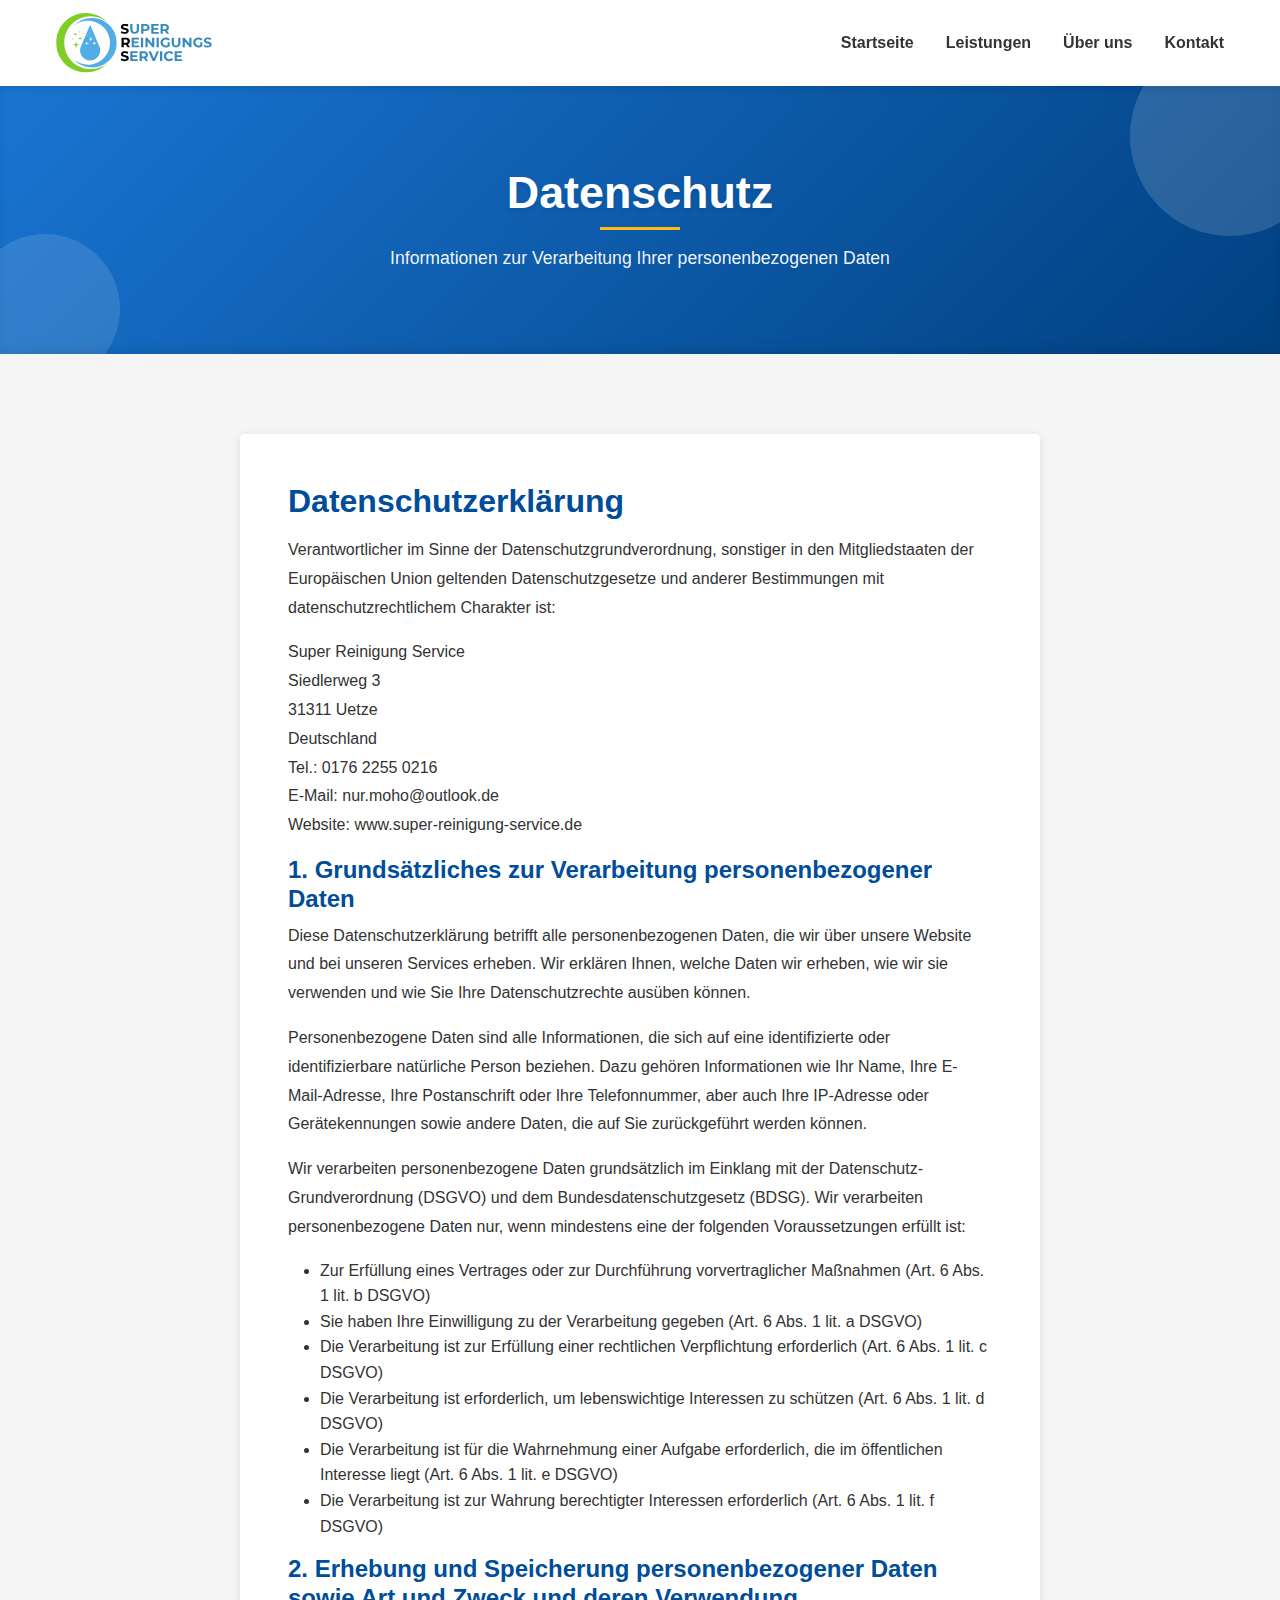
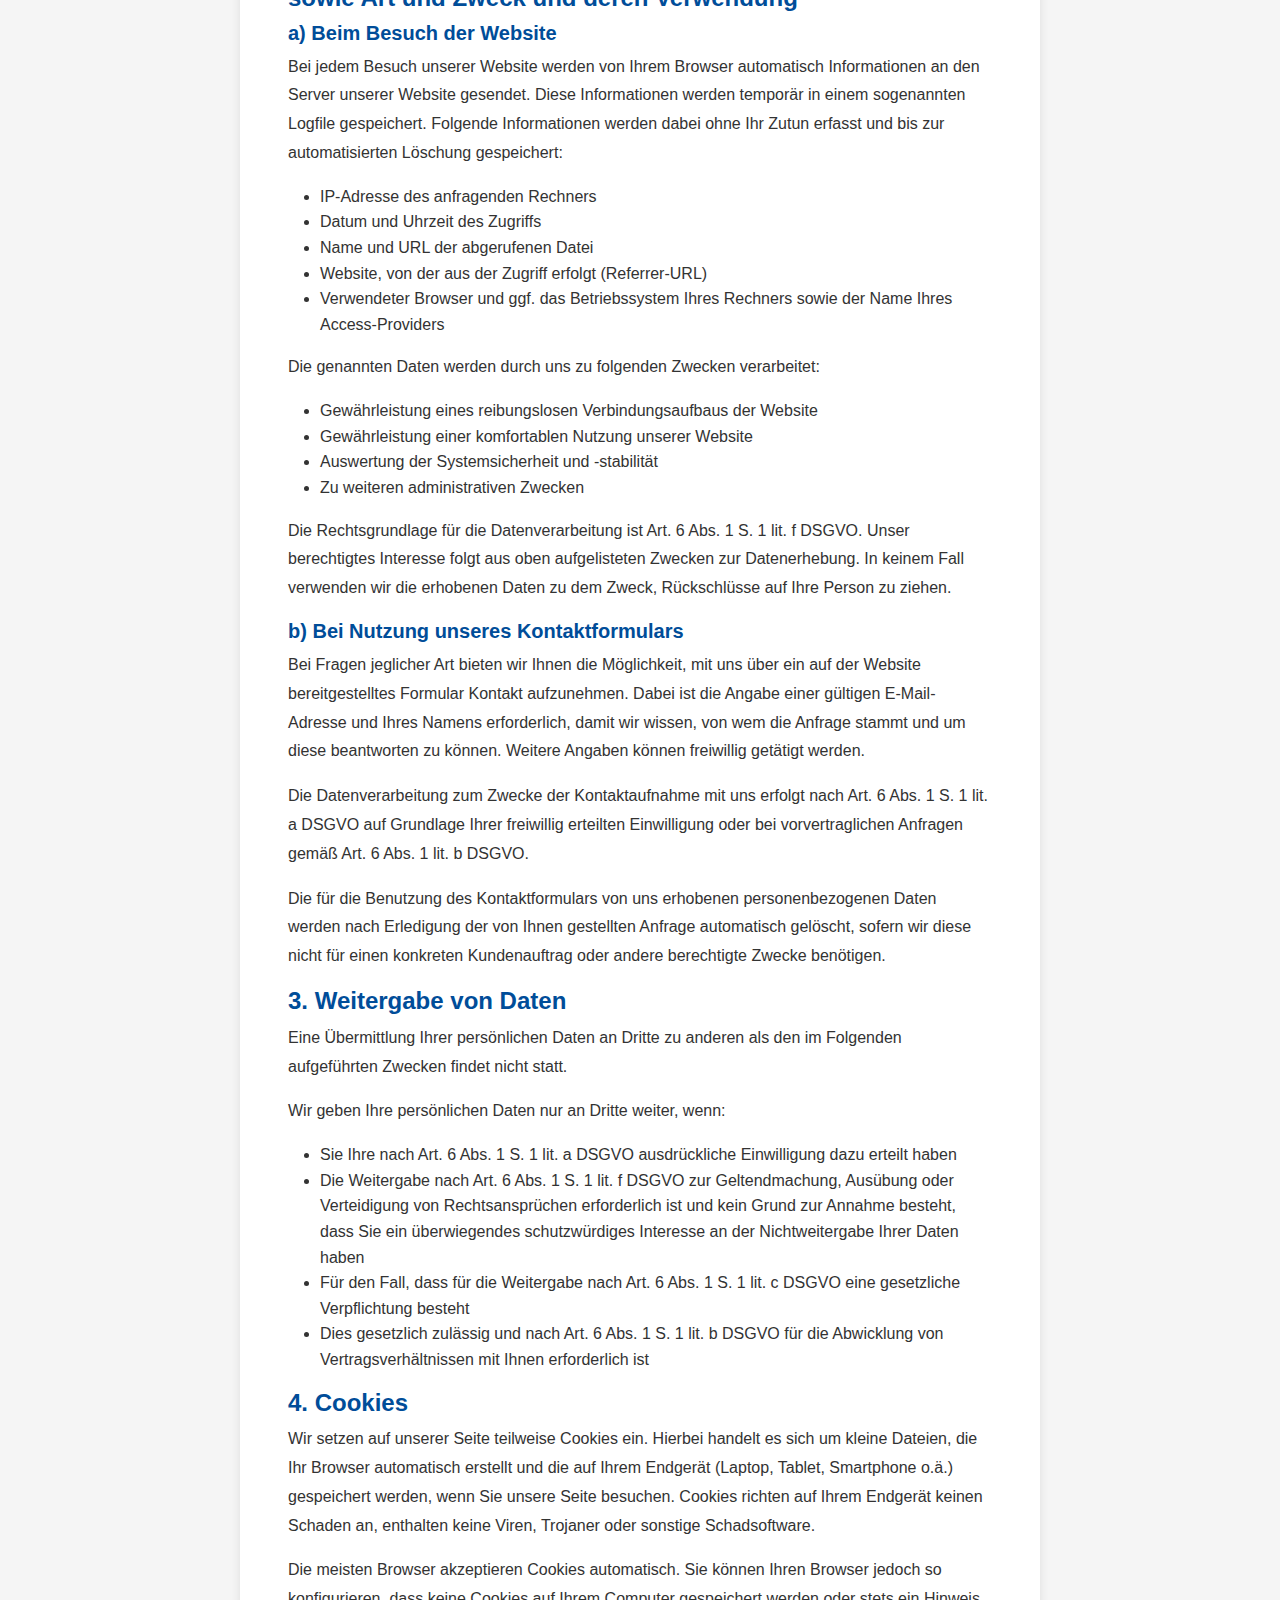
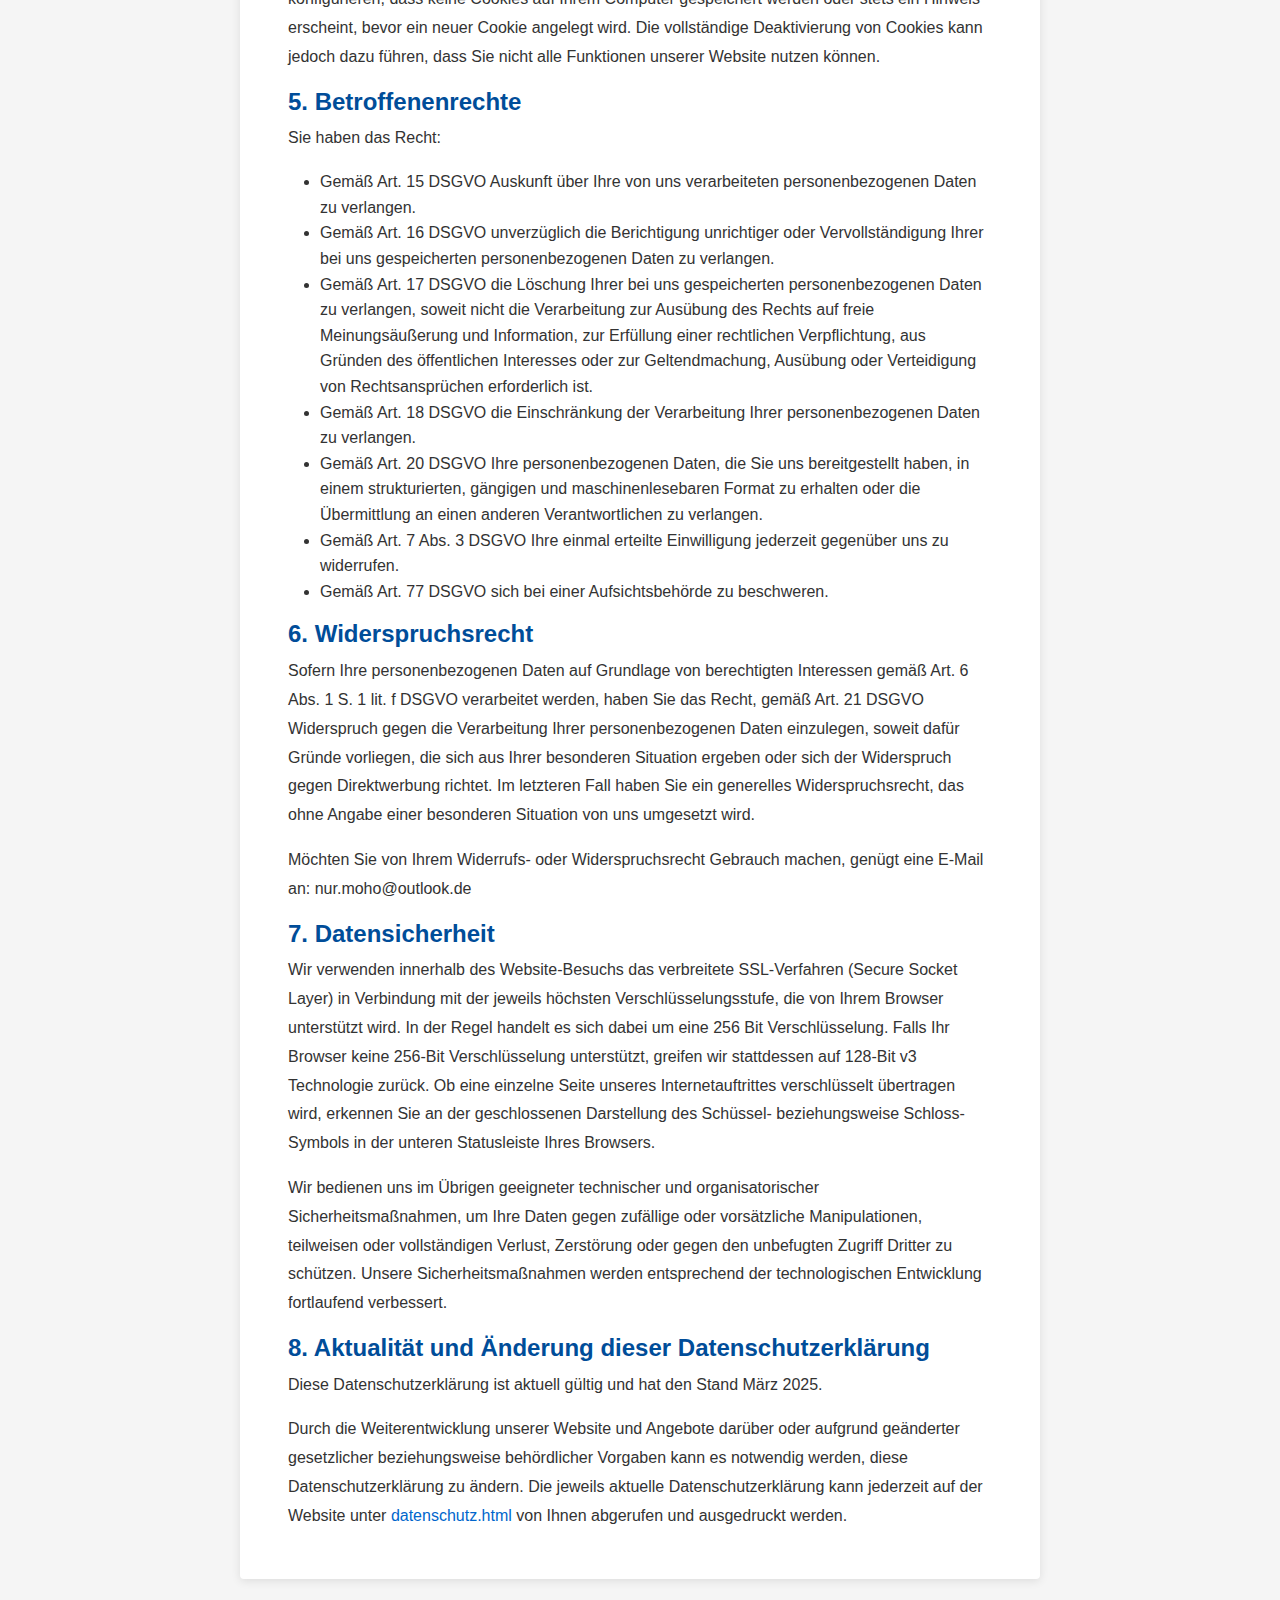
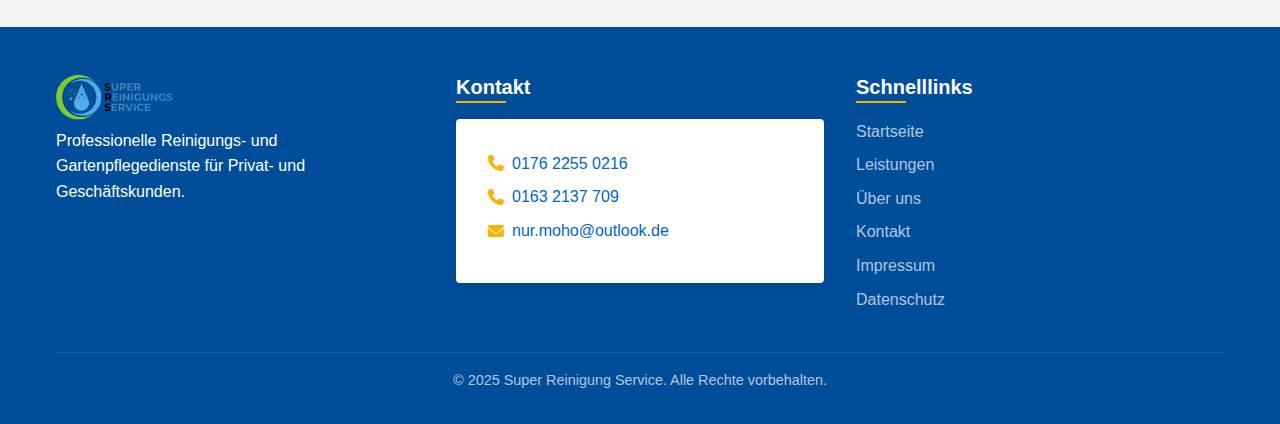
<file: pages/datenschutz.html>
<!DOCTYPE html>
<html lang="de">
<head>
    <meta charset="UTF-8">
    <meta name="viewport" content="width=device-width, initial-scale=1.0">
    <title>Datenschutz - Super Reinigung Service</title>
    <meta name="description" content="Datenschutzerklärung von Super Reinigung Service - Informationen zur Verarbeitung Ihrer personenbezogenen Daten.">
    
    <!-- CSS-Dateien -->
    <link rel="stylesheet" href="../css/normalize.css">
    <link rel="stylesheet" href="../css/style.css">
    <link rel="stylesheet" href="../css/responsive.css">
    
    <!-- Font Awesome für Icons -->
    <link rel="stylesheet" href="https://cdnjs.cloudflare.com/ajax/libs/font-awesome/6.4.0/css/all.min.css">
    
    <!-- Favicon -->
    <link rel="icon" type="image/png" href="../images/Suchleiste%20Logo.png">
</head>
<body>
    <!-- Header-Bereich mit Logo und Navigation -->
    <header id="main-header">
        <div class="container">
            <div class="logo">
                <a href="../index.html">
                    <img src="../images/Logo.svg" alt="Super Reinigung Service Logo" class="logo-image">
                </a>
            </div>
            
            <!-- Mobile Menu Toggle Button -->
            <div class="mobile-menu-toggle" id="mobile-menu-toggle">
                <span class="bar"></span>
                <span class="bar"></span>
                <span class="bar"></span>
            </div>
            
            <!-- Hauptnavigation -->
            <nav id="main-nav">
                <ul>
                    <li><a href="../index.html">Startseite</a></li>
                    <li><a href="leistungen.html">Leistungen</a></li>
                    <li><a href="ueber-uns.html">Über uns</a></li>
                    <li><a href="kontakt.html">Kontakt</a></li>
                </ul>
            </nav>
        </div>
    </header>
    
    <!-- Seitenüberschrift -->
    <section id="page-header">
        <div class="container">
            <h1>Datenschutz</h1>
            <p>Informationen zur Verarbeitung Ihrer personenbezogenen Daten</p>
        </div>
    </section>
    
    <!-- Datenschutz Inhalt -->
    <section id="datenschutz-content" class="about-section">
        <div class="container">
            <div class="story-content">
                <h2>Datenschutzerklärung</h2>
                
                <p>Verantwortlicher im Sinne der Datenschutzgrundverordnung, sonstiger in den Mitgliedstaaten der Europäischen Union geltenden Datenschutzgesetze und anderer Bestimmungen mit datenschutzrechtlichem Charakter ist:</p>
                
                <p>Super Reinigung Service<br>
                Siedlerweg 3<br>
                31311 Uetze<br>
                Deutschland<br>
                Tel.: 0176 2255 0216<br>
                E-Mail: nur.moho@outlook.de<br>
                Website: www.super-reinigung-service.de</p>
                
                <h3>1. Grundsätzliches zur Verarbeitung personenbezogener Daten</h3>
                <p>Diese Datenschutzerklärung betrifft alle personenbezogenen Daten, die wir über unsere Website und bei unseren Services erheben. Wir erklären Ihnen, welche Daten wir erheben, wie wir sie verwenden und wie Sie Ihre Datenschutzrechte ausüben können.</p>
                
                <p>Personenbezogene Daten sind alle Informationen, die sich auf eine identifizierte oder identifizierbare natürliche Person beziehen. Dazu gehören Informationen wie Ihr Name, Ihre E-Mail-Adresse, Ihre Postanschrift oder Ihre Telefonnummer, aber auch Ihre IP-Adresse oder Gerätekennungen sowie andere Daten, die auf Sie zurückgeführt werden können.</p>
                
                <p>Wir verarbeiten personenbezogene Daten grundsätzlich im Einklang mit der Datenschutz-Grundverordnung (DSGVO) und dem Bundesdatenschutzgesetz (BDSG). Wir verarbeiten personenbezogene Daten nur, wenn mindestens eine der folgenden Voraussetzungen erfüllt ist:</p>
                
                <ul>
                    <li>Zur Erfüllung eines Vertrages oder zur Durchführung vorvertraglicher Maßnahmen (Art. 6 Abs. 1 lit. b DSGVO)</li>
                    <li>Sie haben Ihre Einwilligung zu der Verarbeitung gegeben (Art. 6 Abs. 1 lit. a DSGVO)</li>
                    <li>Die Verarbeitung ist zur Erfüllung einer rechtlichen Verpflichtung erforderlich (Art. 6 Abs. 1 lit. c DSGVO)</li>
                    <li>Die Verarbeitung ist erforderlich, um lebenswichtige Interessen zu schützen (Art. 6 Abs. 1 lit. d DSGVO)</li>
                    <li>Die Verarbeitung ist für die Wahrnehmung einer Aufgabe erforderlich, die im öffentlichen Interesse liegt (Art. 6 Abs. 1 lit. e DSGVO)</li>
                    <li>Die Verarbeitung ist zur Wahrung berechtigter Interessen erforderlich (Art. 6 Abs. 1 lit. f DSGVO)</li>
                </ul>
                
                <h3>2. Erhebung und Speicherung personenbezogener Daten sowie Art und Zweck und deren Verwendung</h3>
                
                <h4>a) Beim Besuch der Website</h4>
                <p>Bei jedem Besuch unserer Website werden von Ihrem Browser automatisch Informationen an den Server unserer Website gesendet. Diese Informationen werden temporär in einem sogenannten Logfile gespeichert. Folgende Informationen werden dabei ohne Ihr Zutun erfasst und bis zur automatisierten Löschung gespeichert:</p>
                
                <ul>
                    <li>IP-Adresse des anfragenden Rechners</li>
                    <li>Datum und Uhrzeit des Zugriffs</li>
                    <li>Name und URL der abgerufenen Datei</li>
                    <li>Website, von der aus der Zugriff erfolgt (Referrer-URL)</li>
                    <li>Verwendeter Browser und ggf. das Betriebssystem Ihres Rechners sowie der Name Ihres Access-Providers</li>
                </ul>
                
                <p>Die genannten Daten werden durch uns zu folgenden Zwecken verarbeitet:</p>
                
                <ul>
                    <li>Gewährleistung eines reibungslosen Verbindungsaufbaus der Website</li>
                    <li>Gewährleistung einer komfortablen Nutzung unserer Website</li>
                    <li>Auswertung der Systemsicherheit und -stabilität</li>
                    <li>Zu weiteren administrativen Zwecken</li>
                </ul>
                
                <p>Die Rechtsgrundlage für die Datenverarbeitung ist Art. 6 Abs. 1 S. 1 lit. f DSGVO. Unser berechtigtes Interesse folgt aus oben aufgelisteten Zwecken zur Datenerhebung. In keinem Fall verwenden wir die erhobenen Daten zu dem Zweck, Rückschlüsse auf Ihre Person zu ziehen.</p>
                
                <h4>b) Bei Nutzung unseres Kontaktformulars</h4>
                <p>Bei Fragen jeglicher Art bieten wir Ihnen die Möglichkeit, mit uns über ein auf der Website bereitgestelltes Formular Kontakt aufzunehmen. Dabei ist die Angabe einer gültigen E-Mail-Adresse und Ihres Namens erforderlich, damit wir wissen, von wem die Anfrage stammt und um diese beantworten zu können. Weitere Angaben können freiwillig getätigt werden.</p>
                
                <p>Die Datenverarbeitung zum Zwecke der Kontaktaufnahme mit uns erfolgt nach Art. 6 Abs. 1 S. 1 lit. a DSGVO auf Grundlage Ihrer freiwillig erteilten Einwilligung oder bei vorvertraglichen Anfragen gemäß Art. 6 Abs. 1 lit. b DSGVO.</p>
                
                <p>Die für die Benutzung des Kontaktformulars von uns erhobenen personenbezogenen Daten werden nach Erledigung der von Ihnen gestellten Anfrage automatisch gelöscht, sofern wir diese nicht für einen konkreten Kundenauftrag oder andere berechtigte Zwecke benötigen.</p>
                
                <h3>3. Weitergabe von Daten</h3>
                <p>Eine Übermittlung Ihrer persönlichen Daten an Dritte zu anderen als den im Folgenden aufgeführten Zwecken findet nicht statt.</p>
                
                <p>Wir geben Ihre persönlichen Daten nur an Dritte weiter, wenn:</p>
                
                <ul>
                    <li>Sie Ihre nach Art. 6 Abs. 1 S. 1 lit. a DSGVO ausdrückliche Einwilligung dazu erteilt haben</li>
                    <li>Die Weitergabe nach Art. 6 Abs. 1 S. 1 lit. f DSGVO zur Geltendmachung, Ausübung oder Verteidigung von Rechtsansprüchen erforderlich ist und kein Grund zur Annahme besteht, dass Sie ein überwiegendes schutzwürdiges Interesse an der Nichtweitergabe Ihrer Daten haben</li>
                    <li>Für den Fall, dass für die Weitergabe nach Art. 6 Abs. 1 S. 1 lit. c DSGVO eine gesetzliche Verpflichtung besteht</li>
                    <li>Dies gesetzlich zulässig und nach Art. 6 Abs. 1 S. 1 lit. b DSGVO für die Abwicklung von Vertragsverhältnissen mit Ihnen erforderlich ist</li>
                </ul>
                
                <h3>4. Cookies</h3>
                <p>Wir setzen auf unserer Seite teilweise Cookies ein. Hierbei handelt es sich um kleine Dateien, die Ihr Browser automatisch erstellt und die auf Ihrem Endgerät (Laptop, Tablet, Smartphone o.ä.) gespeichert werden, wenn Sie unsere Seite besuchen. Cookies richten auf Ihrem Endgerät keinen Schaden an, enthalten keine Viren, Trojaner oder sonstige Schadsoftware.</p>
                
                <p>Die meisten Browser akzeptieren Cookies automatisch. Sie können Ihren Browser jedoch so konfigurieren, dass keine Cookies auf Ihrem Computer gespeichert werden oder stets ein Hinweis erscheint, bevor ein neuer Cookie angelegt wird. Die vollständige Deaktivierung von Cookies kann jedoch dazu führen, dass Sie nicht alle Funktionen unserer Website nutzen können.</p>
                
                <h3>5. Betroffenenrechte</h3>
                <p>Sie haben das Recht:</p>
                
                <ul>
                    <li>Gemäß Art. 15 DSGVO Auskunft über Ihre von uns verarbeiteten personenbezogenen Daten zu verlangen.</li>
                    <li>Gemäß Art. 16 DSGVO unverzüglich die Berichtigung unrichtiger oder Vervollständigung Ihrer bei uns gespeicherten personenbezogenen Daten zu verlangen.</li>
                    <li>Gemäß Art. 17 DSGVO die Löschung Ihrer bei uns gespeicherten personenbezogenen Daten zu verlangen, soweit nicht die Verarbeitung zur Ausübung des Rechts auf freie Meinungsäußerung und Information, zur Erfüllung einer rechtlichen Verpflichtung, aus Gründen des öffentlichen Interesses oder zur Geltendmachung, Ausübung oder Verteidigung von Rechtsansprüchen erforderlich ist.</li>
                    <li>Gemäß Art. 18 DSGVO die Einschränkung der Verarbeitung Ihrer personenbezogenen Daten zu verlangen.</li>
                    <li>Gemäß Art. 20 DSGVO Ihre personenbezogenen Daten, die Sie uns bereitgestellt haben, in einem strukturierten, gängigen und maschinenlesebaren Format zu erhalten oder die Übermittlung an einen anderen Verantwortlichen zu verlangen.</li>
                    <li>Gemäß Art. 7 Abs. 3 DSGVO Ihre einmal erteilte Einwilligung jederzeit gegenüber uns zu widerrufen.</li>
                    <li>Gemäß Art. 77 DSGVO sich bei einer Aufsichtsbehörde zu beschweren.</li>
                </ul>
                
                <h3>6. Widerspruchsrecht</h3>
                <p>Sofern Ihre personenbezogenen Daten auf Grundlage von berechtigten Interessen gemäß Art. 6 Abs. 1 S. 1 lit. f DSGVO verarbeitet werden, haben Sie das Recht, gemäß Art. 21 DSGVO Widerspruch gegen die Verarbeitung Ihrer personenbezogenen Daten einzulegen, soweit dafür Gründe vorliegen, die sich aus Ihrer besonderen Situation ergeben oder sich der Widerspruch gegen Direktwerbung richtet. Im letzteren Fall haben Sie ein generelles Widerspruchsrecht, das ohne Angabe einer besonderen Situation von uns umgesetzt wird.</p>
                
                <p>Möchten Sie von Ihrem Widerrufs- oder Widerspruchsrecht Gebrauch machen, genügt eine E-Mail an: nur.moho@outlook.de</p>
                
                <h3>7. Datensicherheit</h3>
                <p>Wir verwenden innerhalb des Website-Besuchs das verbreitete SSL-Verfahren (Secure Socket Layer) in Verbindung mit der jeweils höchsten Verschlüsselungsstufe, die von Ihrem Browser unterstützt wird. In der Regel handelt es sich dabei um eine 256 Bit Verschlüsselung. Falls Ihr Browser keine 256-Bit Verschlüsselung unterstützt, greifen wir stattdessen auf 128-Bit v3 Technologie zurück. Ob eine einzelne Seite unseres Internetauftrittes verschlüsselt übertragen wird, erkennen Sie an der geschlossenen Darstellung des Schüssel- beziehungsweise Schloss-Symbols in der unteren Statusleiste Ihres Browsers.</p>
                
                <p>Wir bedienen uns im Übrigen geeigneter technischer und organisatorischer Sicherheitsmaßnahmen, um Ihre Daten gegen zufällige oder vorsätzliche Manipulationen, teilweisen oder vollständigen Verlust, Zerstörung oder gegen den unbefugten Zugriff Dritter zu schützen. Unsere Sicherheitsmaßnahmen werden entsprechend der technologischen Entwicklung fortlaufend verbessert.</p>
                
                <h3>8. Aktualität und Änderung dieser Datenschutzerklärung</h3>
                <p>Diese Datenschutzerklärung ist aktuell gültig und hat den Stand März 2025.</p>
                
                <p>Durch die Weiterentwicklung unserer Website und Angebote darüber oder aufgrund geänderter gesetzlicher beziehungsweise behördlicher Vorgaben kann es notwendig werden, diese Datenschutzerklärung zu ändern. Die jeweils aktuelle Datenschutzerklärung kann jederzeit auf der Website unter <a href="datenschutz.html">datenschutz.html</a> von Ihnen abgerufen und ausgedruckt werden.</p>
            </div>
        </div>
    </section>
    
    <!-- Footer-Bereich -->
    <footer id="main-footer">
        <div class="container">
            <div class="footer-columns">
                <div class="footer-column">
                    <div class="footer-logo">
                        <img src="../images/Logo.svg" alt="Super Reinigung Service Logo" class="footer-logo-image">
                    </div>
                    <p>Professionelle Reinigungs- und Gartenpflegedienste für Privat- und Geschäftskunden.</p>
                </div>
                
                <div class="footer-column">
                    <h4>Kontakt</h4>
                    <ul class="contact-info">
                        <li><i class="fas fa-phone"></i> <a href="tel:017622550216">0176 2255 0216</a></li>
                        <li><i class="fas fa-phone"></i> <a href="tel:01632137709">0163 2137 709</a></li>
                        <li><i class="fas fa-envelope"></i> <a href="mailto:nur.moho@outlook.de">nur.moho@outlook.de</a></li>
                    </ul>
                </div>
                
                <div class="footer-column">
                    <h4>Schnelllinks</h4>
                    <ul class="footer-links">
                        <li><a href="../index.html">Startseite</a></li>
                        <li><a href="leistungen.html">Leistungen</a></li>
                        <li><a href="ueber-uns.html">Über uns</a></li>
                        <li><a href="kontakt.html">Kontakt</a></li>
                        <li><a href="impressum.html">Impressum</a></li>
                        <li><a href="datenschutz.html">Datenschutz</a></li>
                    </ul>
                </div>
            </div>
            
            <div class="footer-bottom">
                <p>&copy; 2025 Super Reinigung Service. Alle Rechte vorbehalten.</p>
            </div>
        </div>
    </footer>
    
    <!-- JavaScript-Dateien -->
    <script src="../js/main.js"></script>
</body>
</html>
</file>
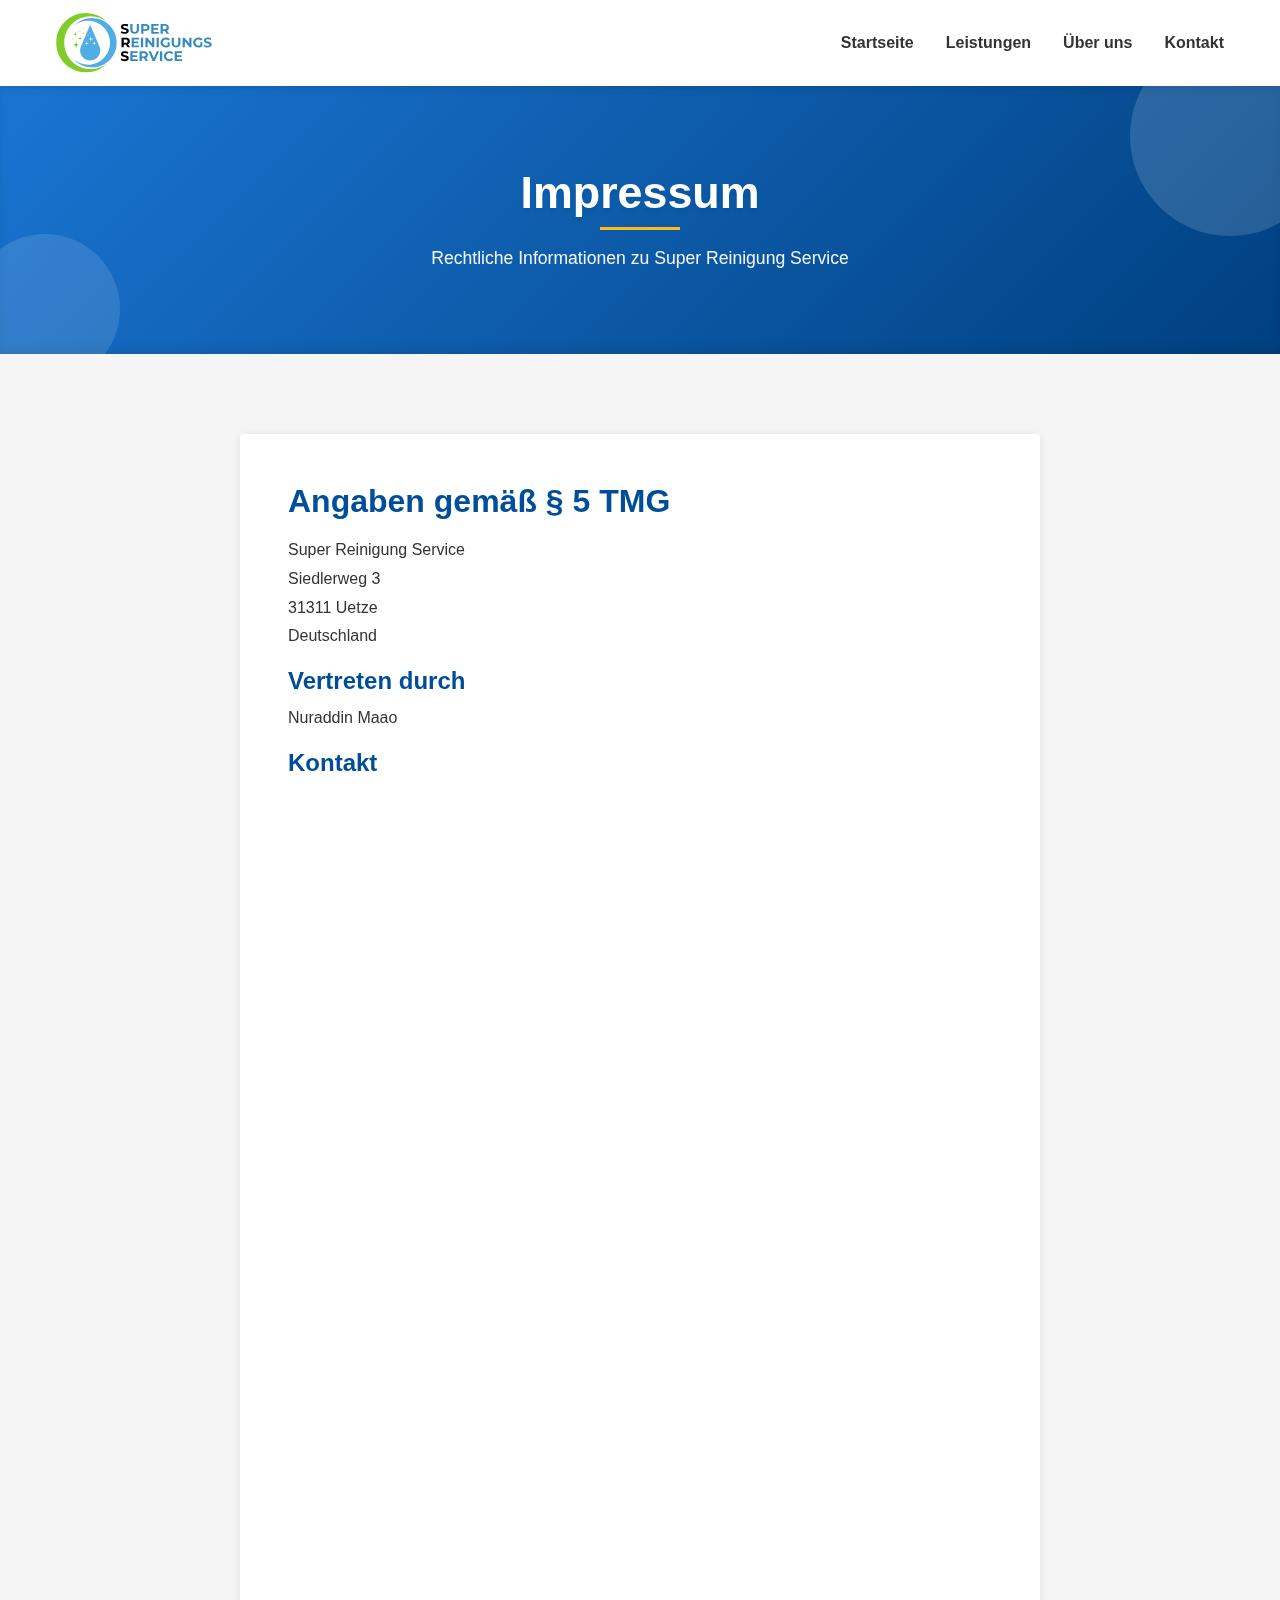
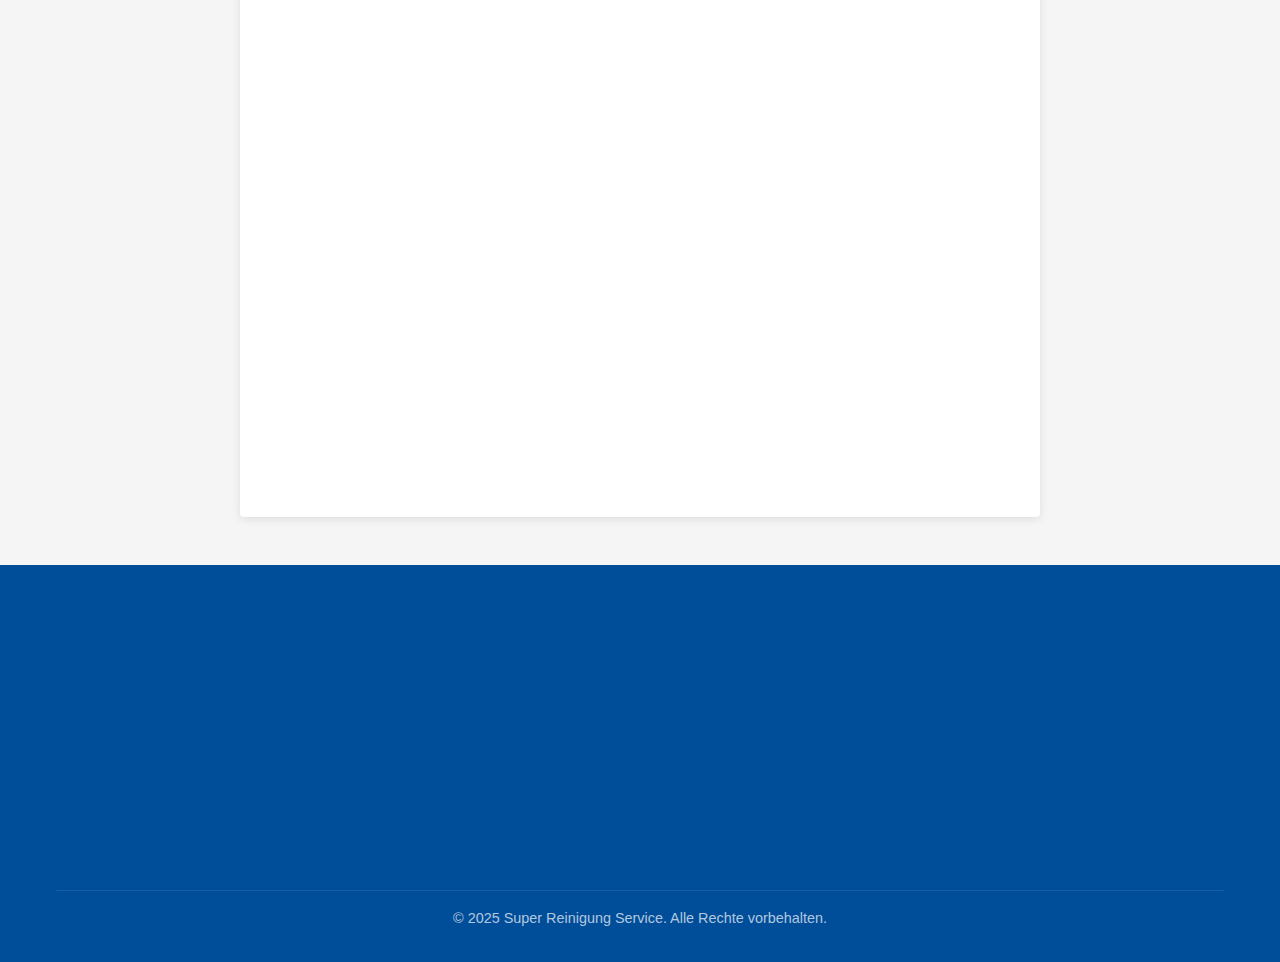
<file: pages/impressum.html>
<!DOCTYPE html>
<html lang="de">
<head>
    <meta charset="UTF-8">
    <meta name="viewport" content="width=device-width, initial-scale=1.0">
    <title>Impressum - Super Reinigung Service</title>
    <meta name="description" content="Impressum von Super Reinigung Service - Ihre professionelle Reinigungsfirma.">
    
    <!-- CSS-Dateien -->
    <link rel="stylesheet" href="../css/normalize.css">
    <link rel="stylesheet" href="../css/style.css">
    <link rel="stylesheet" href="../css/responsive.css">
    <link rel="stylesheet" href="../css/animations.css"> <!-- Animations Stile -->
    
    <!-- AOS CSS -->
    <link rel="stylesheet" href="https://cdn.jsdelivr.net/npm/aos@2.3.4/dist/aos.css">
    
    <!-- Font Awesome für Icons -->
    <link rel="stylesheet" href="https://cdnjs.cloudflare.com/ajax/libs/font-awesome/6.4.0/css/all.min.css">
    
    <!-- Favicon -->
    <link rel="icon" type="image/png" href="../images/Suchleiste%20Logo.png">
</head>
<body>
    <!-- Header-Bereich mit Logo und Navigation -->
    <header id="main-header">
        <div class="container">
            <div class="logo">
                <a href="../index.html">
                    <img src="../images/Logo.svg" alt="Super Reinigung Service Logo" class="logo-image">
                </a>
            </div>
            
            <!-- Mobile Menu Toggle Button -->
            <div class="mobile-menu-toggle" id="mobile-menu-toggle">
                <span class="bar"></span>
                <span class="bar"></span>
                <span class="bar"></span>
            </div>
            
            <!-- Hauptnavigation -->
            <nav id="main-nav">
                <ul>
                    <li><a href="../index.html">Startseite</a></li>
                    <li><a href="leistungen.html">Leistungen</a></li>
                    <li><a href="ueber-uns.html">Über uns</a></li>
                    <li><a href="kontakt.html">Kontakt</a></li>
                </ul>
            </nav>
        </div>
    </header>
    
    <!-- Seitenüberschrift -->
    <section id="page-header">
        <div class="container">
            <h1 data-aos="fade-up">Impressum</h1>
            <p data-aos="fade-up" data-aos-delay="100">Rechtliche Informationen zu Super Reinigung Service</p>
        </div>
    </section>
    
    <!-- Impressum Inhalt -->
    <section id="impressum-content" class="about-section">
        <div class="container">
            <div class="story-content" data-aos="fade-up" data-aos-delay="100">
                <h2>Angaben gemäß § 5 TMG</h2>
                <p>Super Reinigung Service<br>
                Siedlerweg 3<br>
                31311 Uetze<br>
                Deutschland</p>

                <h3 data-aos="fade-up" data-aos-delay="150">Vertreten durch</h3>
                <p data-aos="fade-up" data-aos-delay="150">Nuraddin Maao</p>

                <h3 data-aos="fade-up" data-aos-delay="200">Kontakt</h3>
                <p data-aos="fade-up" data-aos-delay="200">Telefon: 0176 2255 0216<br>
                Telefon: 0163 2137 709<br>
                E-Mail: nur.moho@outlook.de</p>

                <h3 data-aos="fade-up" data-aos-delay="350">Streitschlichtung</h3>
                <p data-aos="fade-up" data-aos-delay="350">Die Europäische Kommission stellt eine Plattform zur Online-Streitbeilegung (OS) bereit: <a href="https://ec.europa.eu/consumers/odr/" target="_blank">https://ec.europa.eu/consumers/odr/</a>.<br>
                Unsere E-Mail-Adresse finden Sie oben im Impressum.</p>
                <p data-aos="fade-up" data-aos-delay="350">Wir sind nicht bereit oder verpflichtet, an Streitbeilegungsverfahren vor einer Verbraucherschlichtungsstelle teilzunehmen.</p>

                <h3 data-aos="fade-up" data-aos-delay="400">Haftung für Inhalte</h3>
                <p data-aos="fade-up" data-aos-delay="400">Als Diensteanbieter sind wir gemäß § 7 Abs.1 TMG für eigene Inhalte auf diesen Seiten nach den allgemeinen Gesetzen verantwortlich. Nach §§ 8 bis 10 TMG sind wir als Diensteanbieter jedoch nicht verpflichtet, übermittelte oder gespeicherte fremde Informationen zu überwachen oder nach Umständen zu forschen, die auf eine rechtswidrige Tätigkeit hinweisen.</p>
                <p data-aos="fade-up" data-aos-delay="400">Verpflichtungen zur Entfernung oder Sperrung der Nutzung von Informationen nach den allgemeinen Gesetzen bleiben hiervon unberührt. Eine diesbezügliche Haftung ist jedoch erst ab dem Zeitpunkt der Kenntnis einer konkreten Rechtsverletzung möglich. Bei Bekanntwerden von entsprechenden Rechtsverletzungen werden wir diese Inhalte umgehend entfernen.</p>

                <h3 data-aos="fade-up" data-aos-delay="450">Haftung für Links</h3>
                <p data-aos="fade-up" data-aos-delay="450">Unser Angebot enthält Links zu externen Websites Dritter, auf deren Inhalte wir keinen Einfluss haben. Deshalb können wir für diese fremden Inhalte auch keine Gewähr übernehmen. Für die Inhalte der verlinkten Seiten ist stets der jeweilige Anbieter oder Betreiber der Seiten verantwortlich. Die verlinkten Seiten wurden zum Zeitpunkt der Verlinkung auf mögliche Rechtsverstöße überprüft. Rechtswidrige Inhalte waren zum Zeitpunkt der Verlinkung nicht erkennbar.</p>
                <p data-aos="fade-up" data-aos-delay="450">Eine permanente inhaltliche Kontrolle der verlinkten Seiten ist jedoch ohne konkrete Anhaltspunkte einer Rechtsverletzung nicht zumutbar. Bei Bekanntwerden von Rechtsverletzungen werden wir derartige Links umgehend entfernen.</p>
                
                <h3 data-aos="fade-up" data-aos-delay="500">Urheberrecht</h3>
                <p data-aos="fade-up" data-aos-delay="500">Die durch die Seitenbetreiber erstellten Inhalte und Werke auf diesen Seiten unterliegen dem deutschen Urheberrecht. Die Vervielfältigung, Bearbeitung, Verbreitung und jede Art der Verwertung außerhalb der Grenzen des Urheberrechtes bedürfen der schriftlichen Zustimmung des jeweiligen Autors bzw. Erstellers. Downloads und Kopien dieser Seite sind nur für den privaten, nicht kommerziellen Gebrauch gestattet.</p>
                <p data-aos="fade-up" data-aos-delay="500">Soweit die Inhalte auf dieser Seite nicht vom Betreiber erstellt wurden, werden die Urheberrechte Dritter beachtet. Insbesondere werden Inhalte Dritter als solche gekennzeichnet. Sollten Sie trotzdem auf eine Urheberrechtsverletzung aufmerksam werden, bitten wir um einen entsprechenden Hinweis. Bei Bekanntwerden von Rechtsverletzungen werden wir derartige Inhalte umgehend entfernen.</p>
            </div>
        </div>
    </section>
    
    <!-- Footer-Bereich -->
    <footer id="main-footer">
        <div class="container">
            <div class="footer-columns">
                <div class="footer-column" data-aos="fade-up" data-aos-delay="100">
                    <div class="footer-logo">
                        <img src="../images/Logo.svg" alt="Super Reinigung Service Logo" class="footer-logo-image">
                    </div>
                    <p>Professionelle Reinigungs- und Gartenpflegedienste für Privat- und Geschäftskunden.</p>
                </div>
                
                <div class="footer-column" data-aos="fade-up" data-aos-delay="200">
                    <h4>Kontakt</h4>
                    <ul class="contact-info">
                        <li><i class="fas fa-phone"></i> <a href="tel:017622550216">0176 2255 0216</a></li>
                        <li><i class="fas fa-phone"></i> <a href="tel:01632137709">0163 2137 709</a></li>
                        <li><i class="fas fa-envelope"></i> <a href="mailto:nur.moho@outlook.de">nur.moho@outlook.de</a></li>
                    </ul>
                </div>
                
                <div class="footer-column" data-aos="fade-up" data-aos-delay="300">
                    <h4>Schnelllinks</h4>
                    <ul class="footer-links">
                        <li><a href="../index.html">Startseite</a></li>
                        <li><a href="leistungen.html">Leistungen</a></li>
                        <li><a href="ueber-uns.html">Über uns</a></li>
                        <li><a href="kontakt.html">Kontakt</a></li>
                        <li><a href="impressum.html">Impressum</a></li>
                        <li><a href="datenschutz.html">Datenschutz</a></li>
                    </ul>
                </div>
            </div>
            
            <div class="footer-bottom">
                <p>&copy; 2025 Super Reinigung Service. Alle Rechte vorbehalten.</p>
            </div>
        </div>
    </footer>
    
    <!-- JavaScript-Dateien -->
    <script src="https://cdn.jsdelivr.net/npm/aos@2.3.4/dist/aos.js"></script>
    <script src="../js/main.js"></script>
    <script src="../js/animations.js"></script>
</body>
</html>
</file>
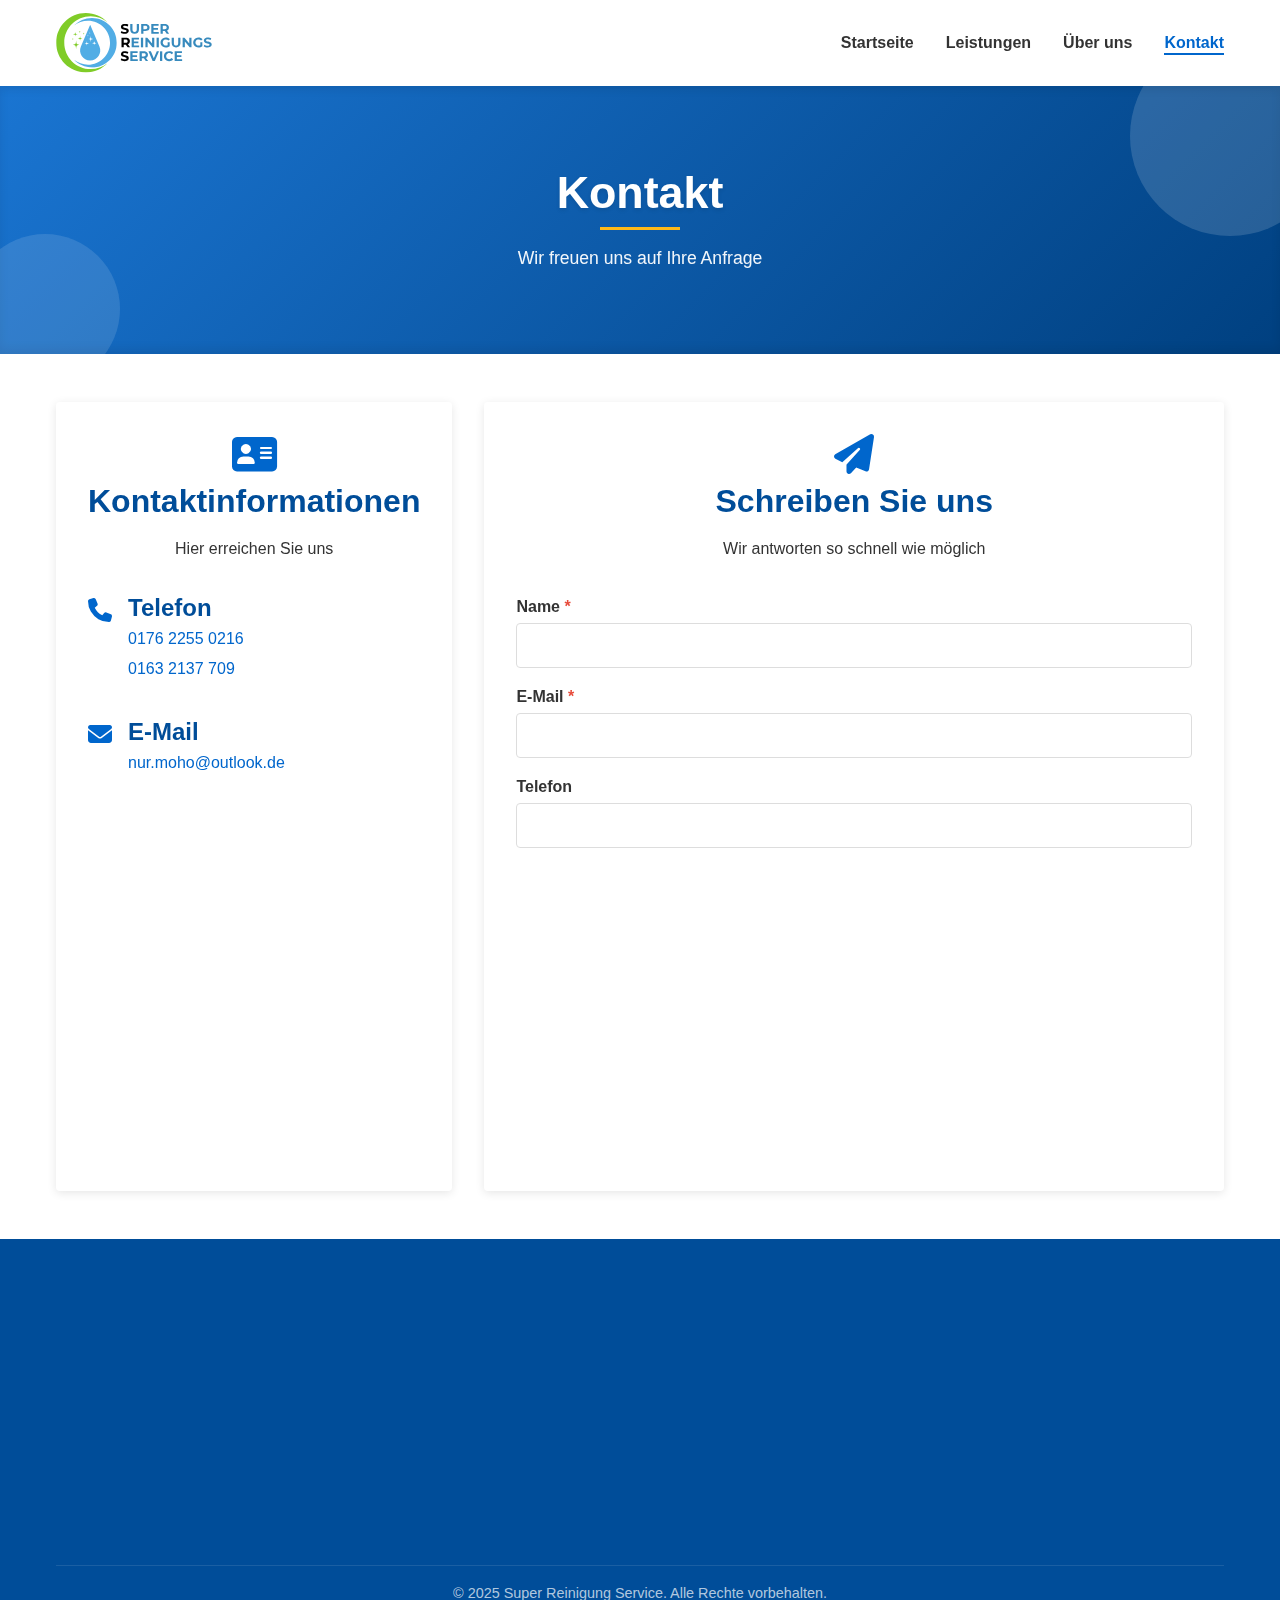
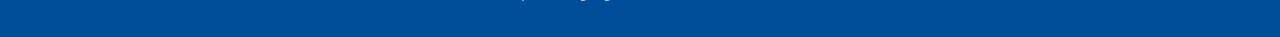
<file: pages/kontakt.html>
<!DOCTYPE html>
<html lang="de">
<head>
    <meta charset="UTF-8">
    <meta name="viewport" content="width=device-width, initial-scale=1.0">
    <title>Kontakt - Super Reinigung Service</title>
    <meta name="description" content="Nehmen Sie Kontakt mit Super Reinigung Service auf für professionelle Reinigungs- und Gartenpflegedienste. Wir freuen uns auf Ihre Anfrage!">
    
    <!-- CSS-Dateien -->
    <link rel="stylesheet" href="../css/normalize.css">
    <link rel="stylesheet" href="../css/style.css">
    <link rel="stylesheet" href="../css/responsive.css">
    <link rel="stylesheet" href="../css/animations.css"> <!-- Animations Stile -->
    
    <!-- AOS CSS -->
    <link rel="stylesheet" href="https://cdn.jsdelivr.net/npm/aos@2.3.4/dist/aos.css">
    
    <!-- Font Awesome für Icons -->
    <link rel="stylesheet" href="https://cdnjs.cloudflare.com/ajax/libs/font-awesome/6.4.0/css/all.min.css">
    
    <!-- Favicon -->
    <link rel="icon" type="image/png" href="../images/Suchleiste%20Logo.png">
</head>
<body>
    <!-- Header-Bereich mit Logo und Navigation -->
    <header id="main-header">
        <div class="container">
            <div class="logo">
                <a href="../index.html">
                    <img src="../images/Logo.svg" alt="Super Reinigung Service Logo" class="logo-image">
                </a>
            </div>
            
            <!-- Mobile Menu Toggle Button -->
            <div class="mobile-menu-toggle" id="mobile-menu-toggle">
                <span class="bar"></span>
                <span class="bar"></span>
                <span class="bar"></span>
            </div>
            
            <!-- Hauptnavigation -->
            <nav id="main-nav">
                <ul>
                    <li><a href="../index.html">Startseite</a></li>
                    <li><a href="leistungen.html">Leistungen</a></li>
                    <li><a href="ueber-uns.html">Über uns</a></li>
                    <li class="active"><a href="kontakt.html">Kontakt</a></li>
                </ul>
            </nav>
        </div>
    </header>
    
    <!-- Seitenüberschrift -->
    <section id="page-header">
        <div class="container">
            <h1 data-aos="fade-up">Kontakt</h1>
            <p data-aos="fade-up" data-aos-delay="100">Wir freuen uns auf Ihre Anfrage</p>
        </div>
    </section>
    
    <!-- Kontaktinformationen und Formular -->
    <section id="contact-section">
        <div class="container">
            <div class="contact-container">
                <!-- Kontaktinformationen -->
                <div class="contact-info" data-aos="fade-right" data-aos-delay="100">
                    <div class="contact-header">
                        <i class="fas fa-address-card section-icon"></i>
                        <h2>Kontaktinformationen</h2>
                        <p>Hier erreichen Sie uns</p>
                    </div>
                    
                    <ul class="contact-details">
                        <li data-aos="fade-up" data-aos-delay="150">
                            <i class="fas fa-phone"></i>
                            <div class="contact-detail-content">
                                <h3>Telefon</h3>
                                <p><a href="tel:017622550216">0176 2255 0216</a></p>
                                <p><a href="tel:01632137709">0163 2137 709</a></p>
                            </div>
                        </li>
                        
                        <li data-aos="fade-up" data-aos-delay="200">
                            <i class="fas fa-envelope"></i>
                            <div class="contact-detail-content">
                                <h3>E-Mail</h3>
                                <p><a href="mailto:nur.moho@outlook.de">nur.moho@outlook.de</a></p>
                            </div>
                        </li>
                    </ul>
                    
                    <div class="social-links" data-aos="fade-up" data-aos-delay="300">
                        <h3>Folgen Sie uns</h3>
                        <div class="social-icons">
                            <a href="https://wa.me/4917622550216" target="_blank" class="social-icon"><i class="fab fa-whatsapp"></i></a>
                        </div>
                    </div>
                </div>
                
                <!-- Kontaktformular -->
                <div class="contact-form" data-aos="fade-left" data-aos-delay="100">
                    <div class="form-header">
                        <i class="fas fa-paper-plane section-icon"></i>
                        <h2>Schreiben Sie uns</h2>
                        <p>Wir antworten so schnell wie möglich</p>
                    </div>
                    
                    <form id="contact-form" action="#" method="post">
                        <div class="form-group" data-aos="fade-up" data-aos-delay="150">
                            <label for="name">Name <span class="required">*</span></label>
                            <input type="text" id="name" name="name" required>
                        </div>
                        
                        <div class="form-group" data-aos="fade-up" data-aos-delay="200">
                            <label for="email">E-Mail <span class="required">*</span></label>
                            <input type="email" id="email" name="email" required>
                        </div>
                        
                        <div class="form-group" data-aos="fade-up" data-aos-delay="250">
                            <label for="phone">Telefon</label>
                            <input type="tel" id="phone" name="phone">
                        </div>
                        
                        <div class="form-group" data-aos="fade-up" data-aos-delay="300">
                            <label for="message">Ihre Nachricht <span class="required">*</span></label>
                            <textarea id="message" name="message" rows="5" required></textarea>
                        </div>
                        
                        <div class="form-group form-privacy" data-aos="fade-up" data-aos-delay="350">
                            <input type="checkbox" id="privacy" name="privacy" required>
                            <label for="privacy">Ich stimme zu, dass meine Angaben zur Kontaktaufnahme und für Rückfragen gespeichert werden. Hinweise zum Datenschutz finden Sie in unserer <a href="datenschutz.html">Datenschutzerklärung</a>. <span class="required">*</span></label>
                        </div>
                        
                        <div class="form-submit" data-aos="fade-up" data-aos-delay="400">
                            <button type="submit" class="btn btn-primary">Nachricht senden</button>
                        </div>
                    </form>
                </div>
            </div>
        </div>
    </section>
    
    <!-- Footer-Bereich -->
    <footer id="main-footer">
        <div class="container">
            <div class="footer-columns">
                <div class="footer-column" data-aos="fade-up" data-aos-delay="100">
                    <div class="footer-logo">
                        <img src="../images/Logo.svg" alt="Super Reinigung Service Logo" class="footer-logo-image">
                    </div>
                    <p>Professionelle Reinigungs- und Gartenpflegedienste für Privat- und Geschäftskunden.</p>
                </div>
                
                <div class="footer-column" data-aos="fade-up" data-aos-delay="200">
                    <h4>Kontakt</h4>
                    <ul class="contact-info">
                        <li><i class="fas fa-phone"></i> <a href="tel:01762255021">0176 2255 0216</a></li>
                        <li><i class="fas fa-phone"></i> <a href="tel:01632137709">0163 2137 709</a></li>
                        <li><i class="fas fa-envelope"></i> <a href="mailto:nur.moho@outlook.de">nur.moho@outlook.de</a></li>
                    </ul>
                </div>
                
                <div class="footer-column" data-aos="fade-up" data-aos-delay="300">
                    <h4>Schnelllinks</h4>
                    <ul class="footer-links">
                        <li><a href="../index.html">Startseite</a></li>
                        <li><a href="leistungen.html">Leistungen</a></li>
                        <li><a href="ueber-uns.html">Über uns</a></li>
                        <li><a href="kontakt.html">Kontakt</a></li>
                        <li><a href="impressum.html">Impressum</a></li>
                        <li><a href="datenschutz.html">Datenschutz</a></li>
                    </ul>
                </div>
            </div>
            
            <div class="footer-bottom">
                <p>&copy; 2025 Super Reinigung Service. Alle Rechte vorbehalten.</p>
            </div>
        </div>
    </footer>
    
    <!-- JavaScript-Dateien -->
    <script src="https://cdn.jsdelivr.net/npm/aos@2.3.4/dist/aos.js"></script>
    <script src="../js/main.js"></script>
    <script src="../js/animations.js"></script>
</body>
</html>
</file>
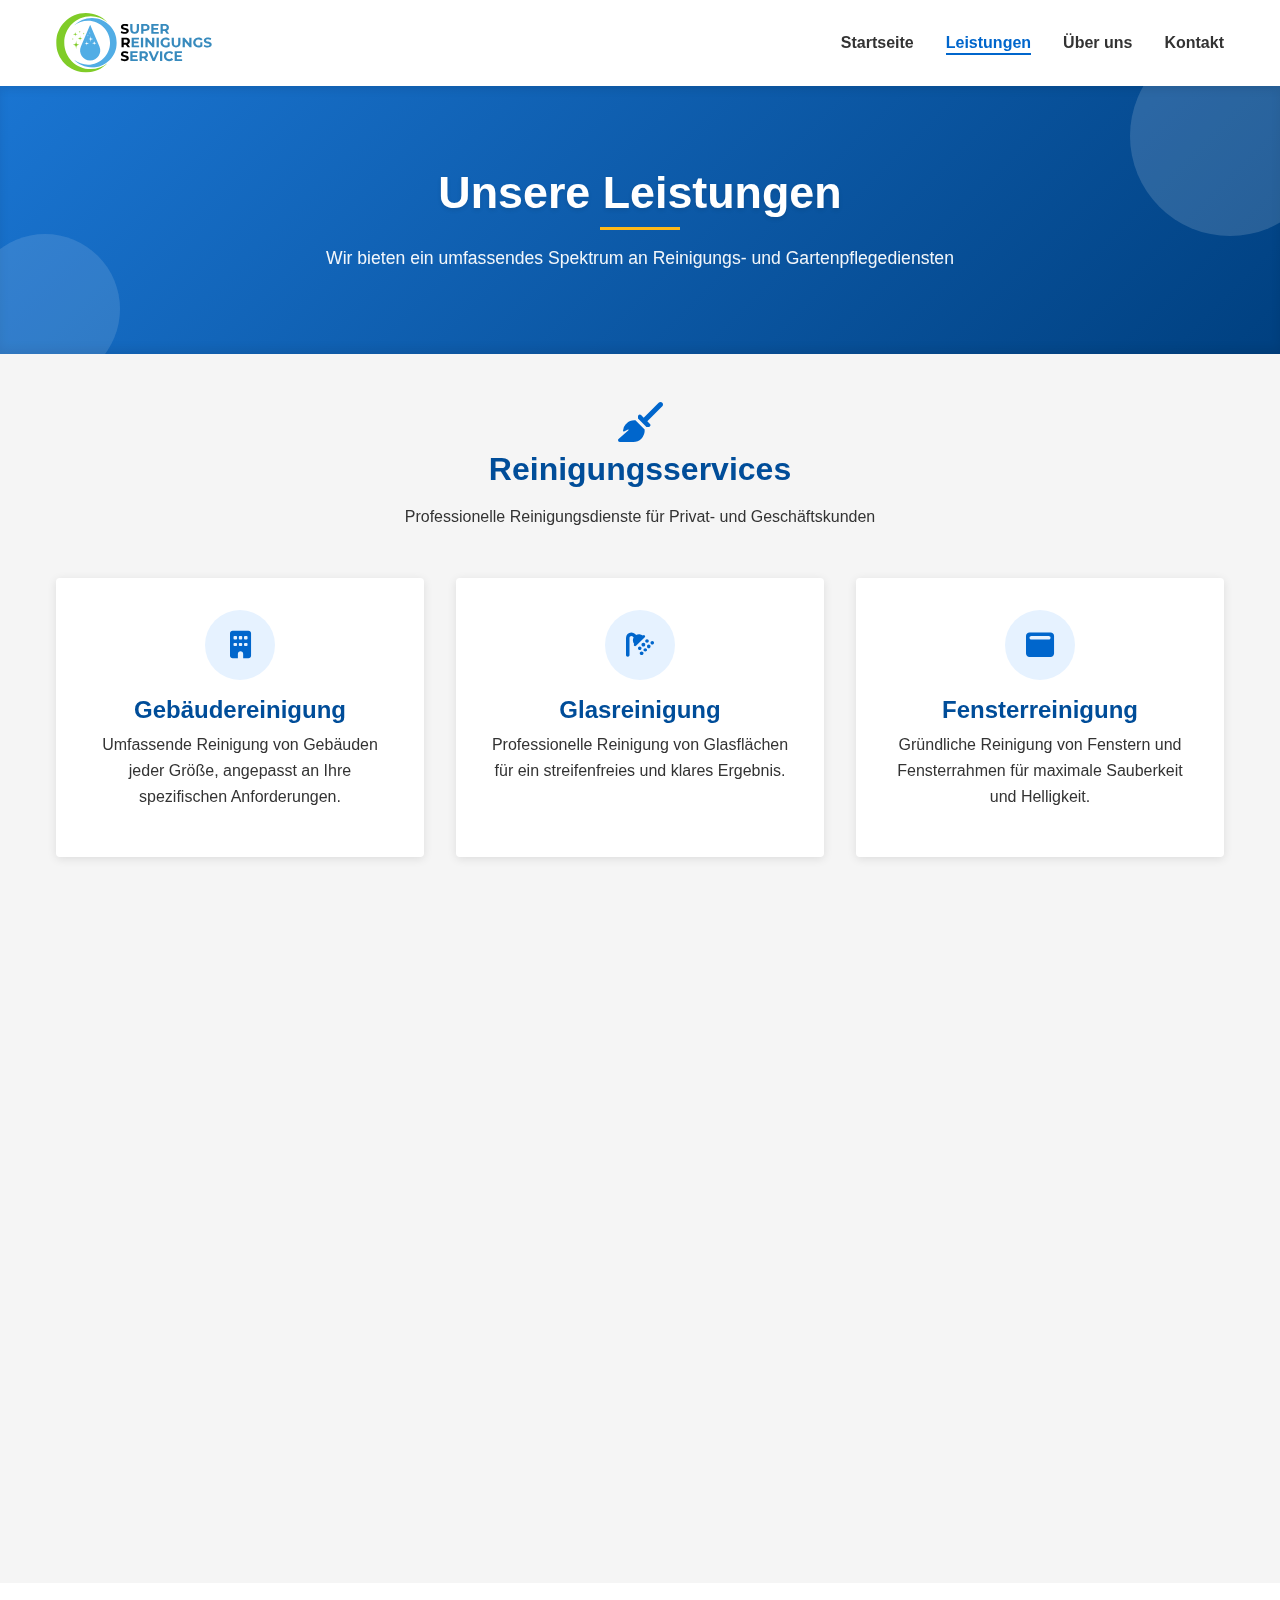
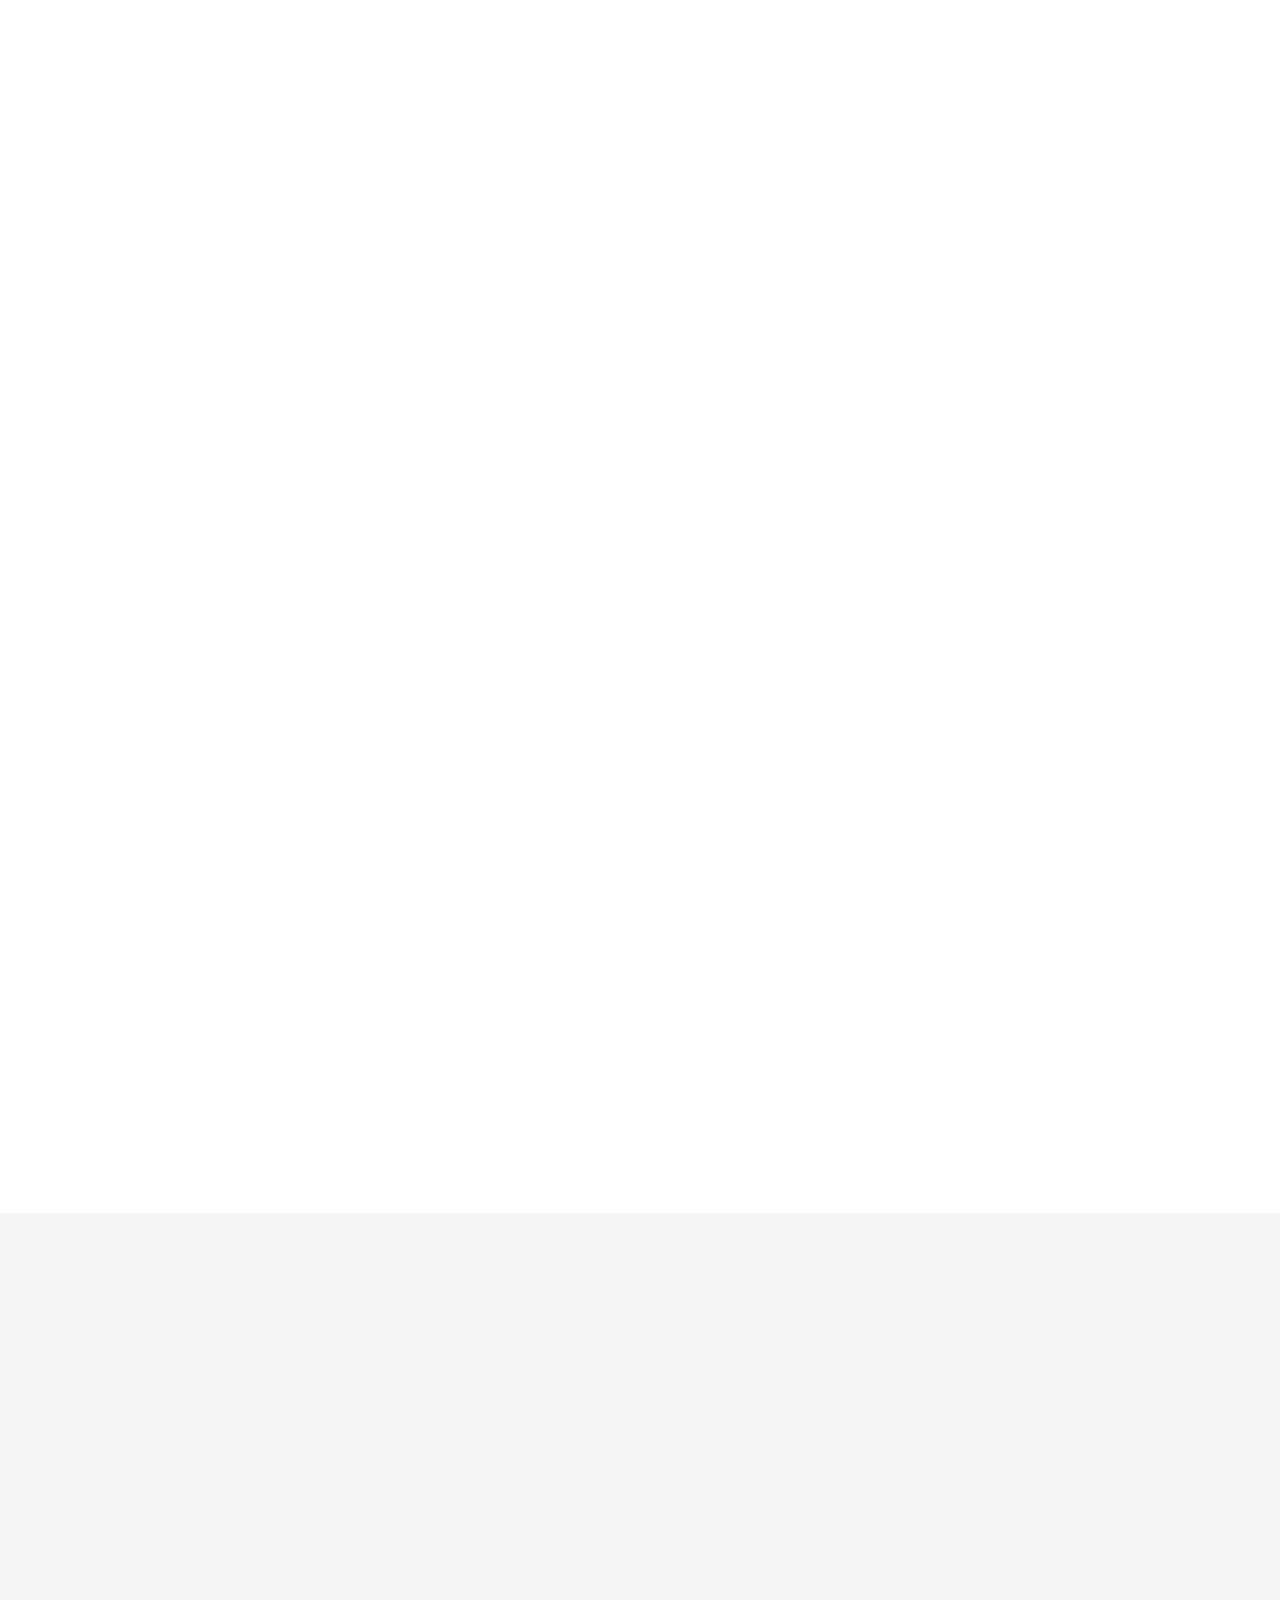
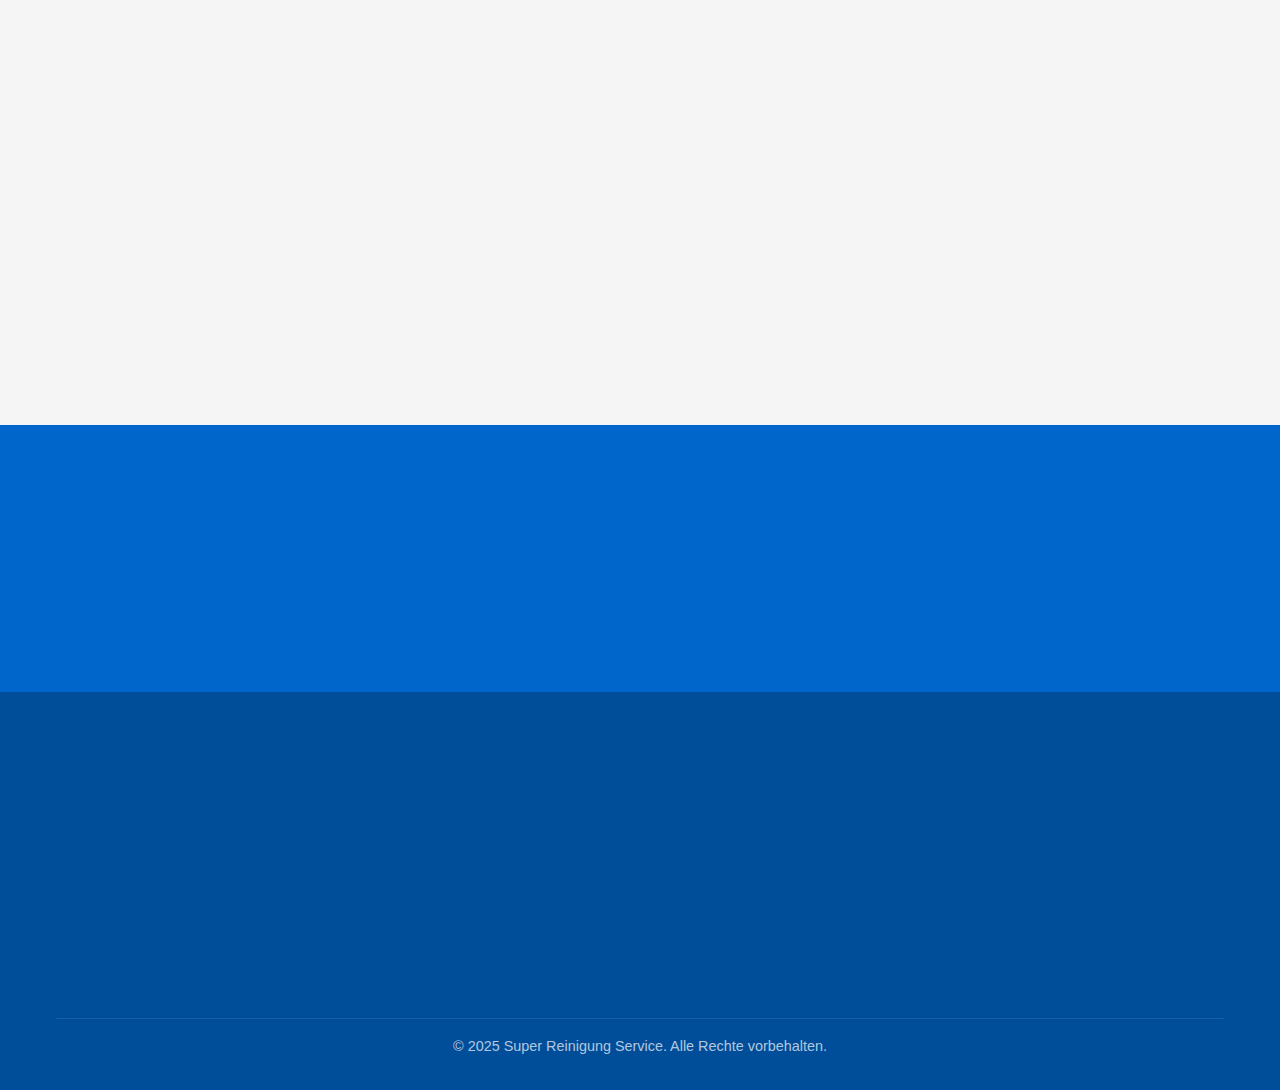
<file: pages/leistungen.html>
<!DOCTYPE html>
<html lang="de">
<head>
    <meta charset="UTF-8">
    <meta name="viewport" content="width=device-width, initial-scale=1.0">
    <title>Unsere Leistungen - Super Reinigung Service</title>
    <meta name="description" content="Erfahren Sie mehr über die professionellen Reinigungs- und Gartenpflegedienste von Super Reinigung Service.">
    
    <!-- CSS-Dateien -->
    <link rel="stylesheet" href="../css/normalize.css">
    <link rel="stylesheet" href="../css/style.css">
    <link rel="stylesheet" href="../css/responsive.css">
    <link rel="stylesheet" href="../css/animations.css"> <!-- Animations Stile -->
    
    <!-- AOS CSS -->
    <link rel="stylesheet" href="https://cdn.jsdelivr.net/npm/aos@2.3.4/dist/aos.css">
    
    <!-- Font Awesome für Icons -->
    <link rel="stylesheet" href="https://cdnjs.cloudflare.com/ajax/libs/font-awesome/6.4.0/css/all.min.css">
    
    <!-- Favicon -->
    <link rel="icon" type="image/png" href="../images/Suchleiste%20Logo.png">
</head>
<body>
    <!-- Header-Bereich mit Logo und Navigation -->
    <header id="main-header">
        <div class="container">
            <div class="logo">
                <a href="../index.html">
                    <img src="../images/Logo.svg" alt="Super Reinigung Service Logo" class="logo-image">
                </a>
            </div>
            
            <!-- Mobile Menu Toggle Button -->
            <div class="mobile-menu-toggle" id="mobile-menu-toggle">
                <span class="bar"></span>
                <span class="bar"></span>
                <span class="bar"></span>
            </div>
            
            <!-- Hauptnavigation -->
            <nav id="main-nav">
                <ul>
                    <li><a href="../index.html">Startseite</a></li>
                    <li class="active"><a href="leistungen.html">Leistungen</a></li>
                    <li><a href="ueber-uns.html">Über uns</a></li>
                    <li><a href="kontakt.html">Kontakt</a></li>
                </ul>
            </nav>
        </div>
    </header>
    
    <!-- Seitenüberschrift -->
    <section id="page-header">
        <div class="container">
            <h1 data-aos="fade-up">Unsere Leistungen</h1>
            <p data-aos="fade-up" data-aos-delay="100">Wir bieten ein umfassendes Spektrum an Reinigungs- und Gartenpflegediensten</p>
        </div>
    </section>
    
    <!-- Reinigungsservices -->
    <section id="reinigung" class="service-section">
        <div class="container">
            <div class="section-header" data-aos="fade-up">
                <i class="fas fa-broom section-icon"></i>
                <h2>Reinigungsservices</h2>
                <p>Professionelle Reinigungsdienste für Privat- und Geschäftskunden</p>
            </div>
            
            <div class="services-grid">
                <div class="service-item" data-aos="fade-up" data-aos-delay="100">
                    <div class="service-icon">
                        <i class="fas fa-building"></i>
                    </div>
                    <h3>Gebäudereinigung</h3>
                    <p>Umfassende Reinigung von Gebäuden jeder Größe, angepasst an Ihre spezifischen Anforderungen.</p>
                </div>
                
                <div class="service-item" data-aos="fade-up" data-aos-delay="150">
                    <div class="service-icon">
                        <i class="fas fa-shower"></i>
                    </div>
                    <h3>Glasreinigung</h3>
                    <p>Professionelle Reinigung von Glasflächen für ein streifenfreies und klares Ergebnis.</p>
                </div>
                
                <div class="service-item" data-aos="fade-up" data-aos-delay="200">
                    <div class="service-icon">
                        <i class="fas fa-window-maximize"></i>
                    </div>
                    <h3>Fensterreinigung</h3>
                    <p>Gründliche Reinigung von Fenstern und Fensterrahmen für maximale Sauberkeit und Helligkeit.</p>
                </div>
                
                <div class="service-item" data-aos="fade-up" data-aos-delay="250">
                    <div class="service-icon">
                        <i class="fas fa-broom"></i>
                    </div>
                    <h3>Fußbodenreinigung</h3>
                    <p>Spezielle Reinigung verschiedener Bodenbeläge wie Fliesen, Laminat, Parkett oder Teppich.</p>
                </div>
                
                <div class="service-item" data-aos="fade-up" data-aos-delay="300">
                    <div class="service-icon">
                        <i class="fas fa-briefcase"></i>
                    </div>
                    <h3>Büroreinigung</h3>
                    <p>Regelmäßige oder einmalige Reinigung von Büroräumen für ein sauberes Arbeitsumfeld.</p>
                </div>
                
                <div class="service-item" data-aos="fade-up" data-aos-delay="350">
                    <div class="service-icon">
                        <i class="fas fa-spray-can"></i>
                    </div>
                    <h3>Grundreinigung</h3>
                    <p>Intensive Reinigung zur Beseitigung hartnäckiger Verschmutzungen und Ablagerungen.</p>
                </div>
            </div>
            
            <!-- Ergebnis-Galerie -->
            <div class="results-gallery" data-aos="fade-up" data-aos-delay="400">
                <h3>Unsere Ergebnisse</h3>
                <p>Überzeugen Sie sich selbst von unserer Qualitätsarbeit</p>
                
                <div class="gallery-grid">
                    <div class="gallery-item" data-aos="zoom-in" data-aos-delay="450">
                        <div class="gallery-item-inner">
                            <div class="result-container">
                                <img src="../images/Glasreinigung3.jpg" alt="Ergebnis einer professionellen Glasreinigung">
                            </div>
                            <div class="gallery-caption">Glasreinigung</div>
                        </div>
                    </div>
                </div>
            </div>
        </div>
    </section>
    
    <!-- Gartenpflege -->
    <section id="garten" class="service-section">
        <div class="container">
            <div class="section-header" data-aos="fade-up">
                <i class="fas fa-leaf section-icon"></i>
                <h2>Gartenpflege</h2>
                <p>Professionelle Gartenpflegedienste für einen gepflegten Außenbereich</p>
            </div>
            
            <div class="services-grid">
                <div class="service-item" data-aos="fade-up" data-aos-delay="100">
                    <div class="service-icon">
                        <i class="fas fa-tree"></i>
                    </div>
                    <h3>Gartenpflege</h3>
                    <p>Umfassende Pflege Ihres Gartens, von der Rasenpflege bis zur Beetpflege.</p>
                </div>
                
                <div class="service-item" data-aos="fade-up" data-aos-delay="150">
                    <div class="service-icon">
                        <i class="fas fa-snowflake"></i>
                    </div>
                    <h3>Winterdienst</h3>
                    <p>Zuverlässiger Winterdienst zur Sicherung von Wegen und Einfahrten bei Schnee und Eis.</p>
                </div>
                
                <div class="service-item" data-aos="fade-up" data-aos-delay="200">
                    <div class="service-icon">
                        <i class="fas fa-seedling"></i>
                    </div>
                    <h3>Rasenpflege</h3>
                    <p>Professionelle Pflege Ihres Rasens für ein saftiges und gesundes Grün.</p>
                </div>
                
                <div class="service-item" data-aos="fade-up" data-aos-delay="250">
                    <div class="service-icon">
                        <i class="fas fa-recycle"></i>
                    </div>
                    <h3>Rasenerneuerung</h3>
                    <p>Komplette Erneuerung des Rasens bei starken Schäden oder Veränderungswünschen.</p>
                </div>
                
                <div class="service-item" data-aos="fade-up" data-aos-delay="300">
                    <div class="service-icon">
                        <i class="fas fa-scroll"></i>
                    </div>
                    <h3>Rollrasen</h3>
                    <p>Schnelle und einfache Lösung für einen sofort ansehnlichen Rasen.</p>
                </div>
                
                <div class="service-item" data-aos="fade-up" data-aos-delay="350">
                    <div class="service-icon">
                        <i class="fas fa-calendar-alt"></i>
                    </div>
                    <h3>Saisonale Gartenpflege</h3>
                    <p>Maßgeschneiderte Gartenpflege je nach Jahreszeit für optimale Ergebnisse.</p>
                </div>
            </div>
            
            <!-- Ergebnis-Galerie -->
            <div class="results-gallery" data-aos="fade-up" data-aos-delay="400">
                <h3>Unsere Ergebnisse</h3>
                <p>Überzeugen Sie sich selbst von unserer Qualitätsarbeit</p>
                
                <div class="gallery-grid">
                    <div class="gallery-item" data-aos="zoom-in" data-aos-delay="450">
                        <div class="gallery-item-inner">
                            <div class="result-container">
                                <img src="../images/Gartenpflege2.jpg" alt="Beispiel unserer professionellen Gartenpflege">
                            </div>
                            <div class="gallery-caption">Gartenpflege</div>
                        </div>
                    </div>
                </div>
            </div>
        </div>
    </section>
    
    <!-- Spezialservices -->
    <section id="spezial" class="service-section">
        <div class="container">
            <div class="section-header" data-aos="fade-up">
                <i class="fas fa-hand-sparkles section-icon"></i>
                <h2>Spezialservices</h2>
                <p>Zusätzliche Dienstleistungen für besondere Anforderungen</p>
            </div>
            
            <div class="special-services-grid">
                <div class="service-item" data-aos="fade-up" data-aos-delay="100">
                    <div class="service-icon">
                        <i class="fas fa-truck"></i>
                    </div>
                    <h3>Umzug</h3>
                    <p>Unterstützung bei Ihrem Umzug, vom Packen bis zum Transport Ihrer Möbel und Gegenstände.</p>
                </div>
                
                <div class="service-item" data-aos="fade-up" data-aos-delay="150">
                    <div class="service-icon">
                        <i class="fas fa-mountain"></i>
                    </div>
                    <h3>Steinreinigung</h3>
                    <p>Professionelle Reinigung von Steinoberflächen wie Terrassenplatten, Eingangsbereichen und Wegen.</p>
                </div>
                
                <div class="service-item" data-aos="fade-up" data-aos-delay="200">
                    <div class="service-icon">
                        <i class="fas fa-box-open"></i>
                    </div>
                    <h3>Entrümpelung</h3>
                    <p>Fachgerechte Entrümpelung von Wohnungen, Häusern, Kellern oder Dachböden.</p>
                </div>
                
                <div class="service-item" data-aos="fade-up" data-aos-delay="250">
                    <div class="service-icon">
                        <i class="fas fa-trash"></i>
                    </div>
                    <h3>Entsorgung</h3>
                    <p>Umweltgerechte Entsorgung von Abfällen und unerwünschten Gegenständen.</p>
                </div>
            </div>
        </div>
    </section>
    
    <!-- Call-to-Action-Bereich -->
    <section id="cta">
        <div class="container" data-aos="zoom-in">
            <h2>Interessiert an unseren Leistungen?</h2>
            <p>Kontaktieren Sie uns für eine individuelle Beratung und ein unverbindliches Angebot.</p>
            <a href="kontakt.html" class="btn btn-primary btn-large">Jetzt Anfrage stellen</a>
        </div>
    </section>
    
    <!-- Footer-Bereich -->
    <footer id="main-footer">
        <div class="container">
            <div class="footer-columns">
                <div class="footer-column" data-aos="fade-up" data-aos-delay="100">
                    <div class="footer-logo">
                        <img src="../images/Logo.svg" alt="Super Reinigung Service Logo" class="footer-logo-image">
                    </div>
                    <p>Professionelle Reinigungs- und Gartenpflegedienste für Privat- und Geschäftskunden.</p>
                </div>
                
                <div class="footer-column" data-aos="fade-up" data-aos-delay="200">
                    <h4>Kontakt</h4>
                    <ul class="contact-info">
                        <li><i class="fas fa-phone"></i> <a href="tel:017622550216">0176 2255 0216</a></li>
                        <li><i class="fas fa-phone"></i> <a href="tel:01632137709">0163 2137 709</a></li>
                        <li><i class="fas fa-envelope"></i> <a href="mailto:nur.moho@outlook.de">nur.moho@outlook.de</a></li>
                    </ul>
                </div>
                
                <div class="footer-column" data-aos="fade-up" data-aos-delay="300">
                    <h4>Schnelllinks</h4>
                    <ul class="footer-links">
                        <li><a href="../index.html">Startseite</a></li>
                        <li><a href="leistungen.html">Leistungen</a></li>
                        <li><a href="ueber-uns.html">Über uns</a></li>
                        <li><a href="kontakt.html">Kontakt</a></li>
                        <li><a href="impressum.html">Impressum</a></li>
                        <li><a href="datenschutz.html">Datenschutz</a></li>
                    </ul>
                </div>
            </div>
            
            <div class="footer-bottom">
                <p>&copy; 2025 Super Reinigung Service. Alle Rechte vorbehalten.</p>
            </div>
        </div>
    </footer>
    
    <!-- JavaScript-Dateien -->
    <script src="https://cdn.jsdelivr.net/npm/aos@2.3.4/dist/aos.js"></script>
    <script src="../js/main.js"></script>
    <script src="../js/animations.js"></script>
</body>
</html>
</file>
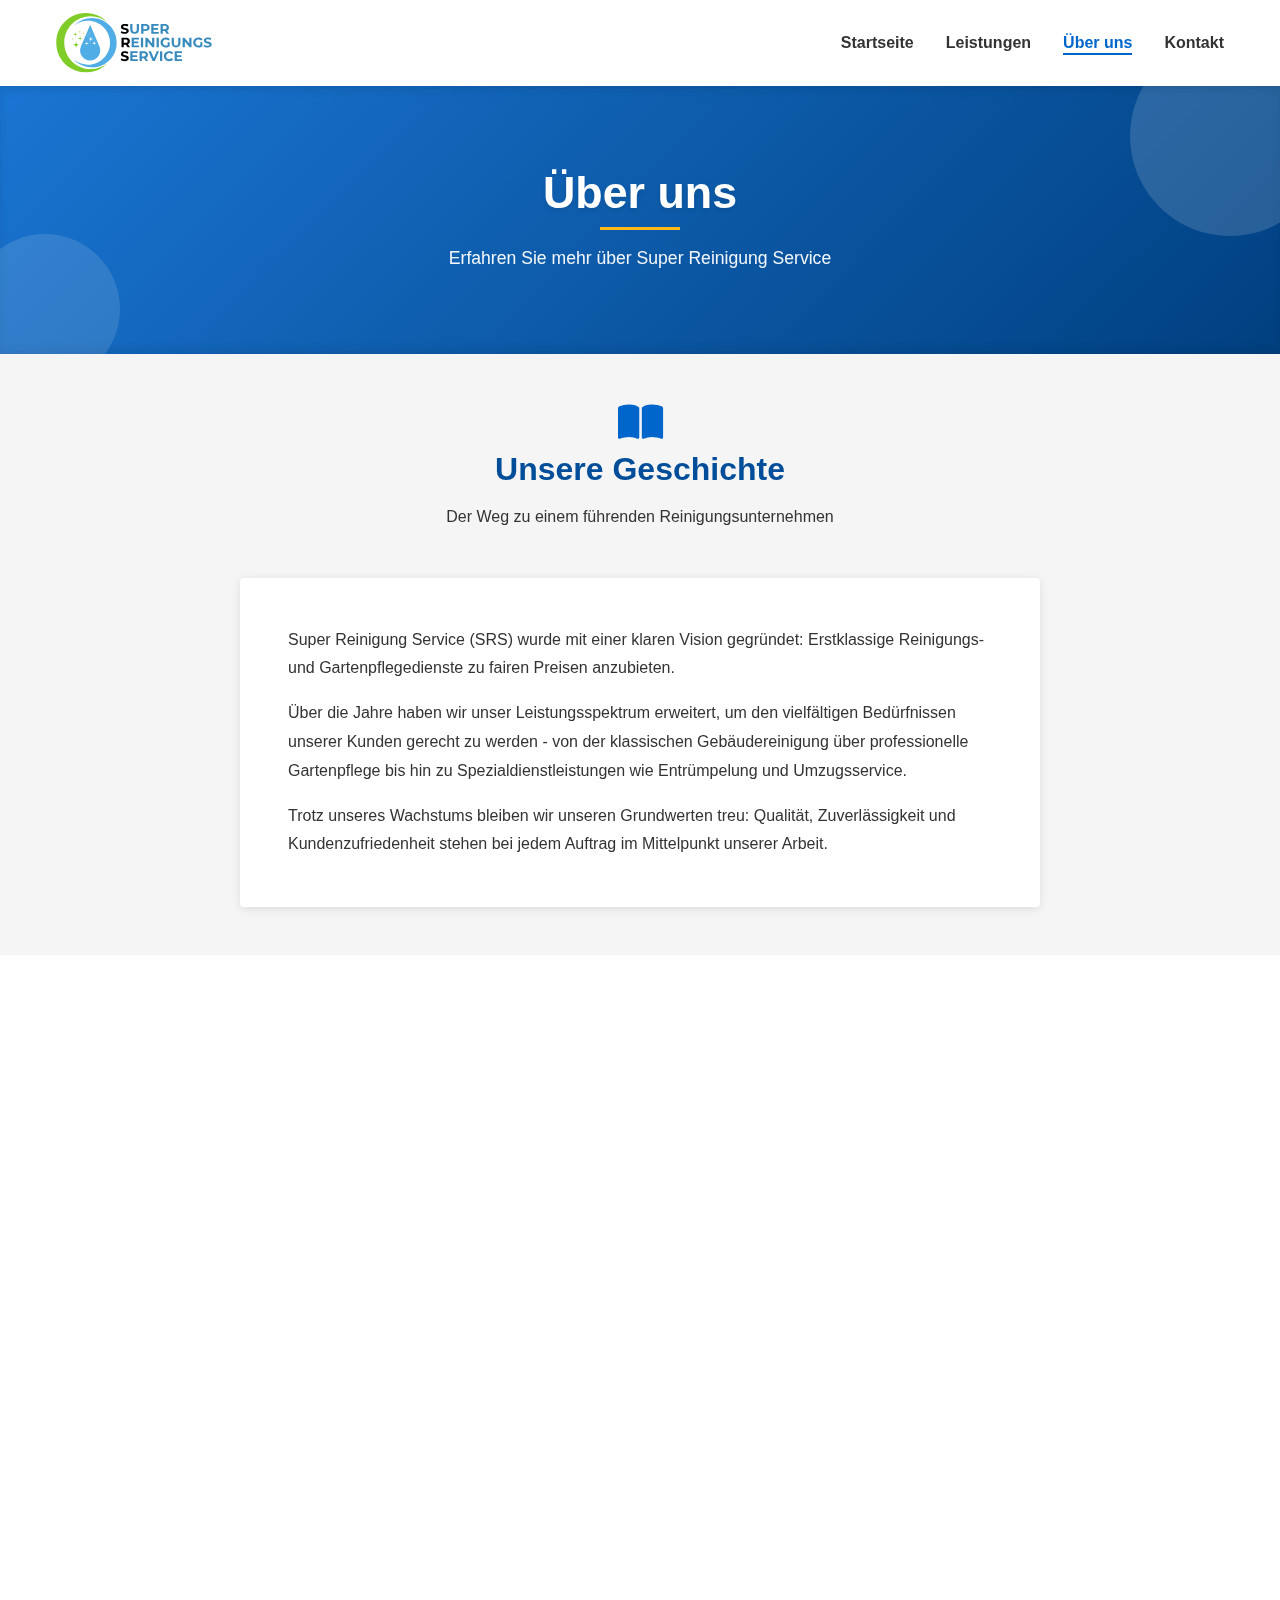
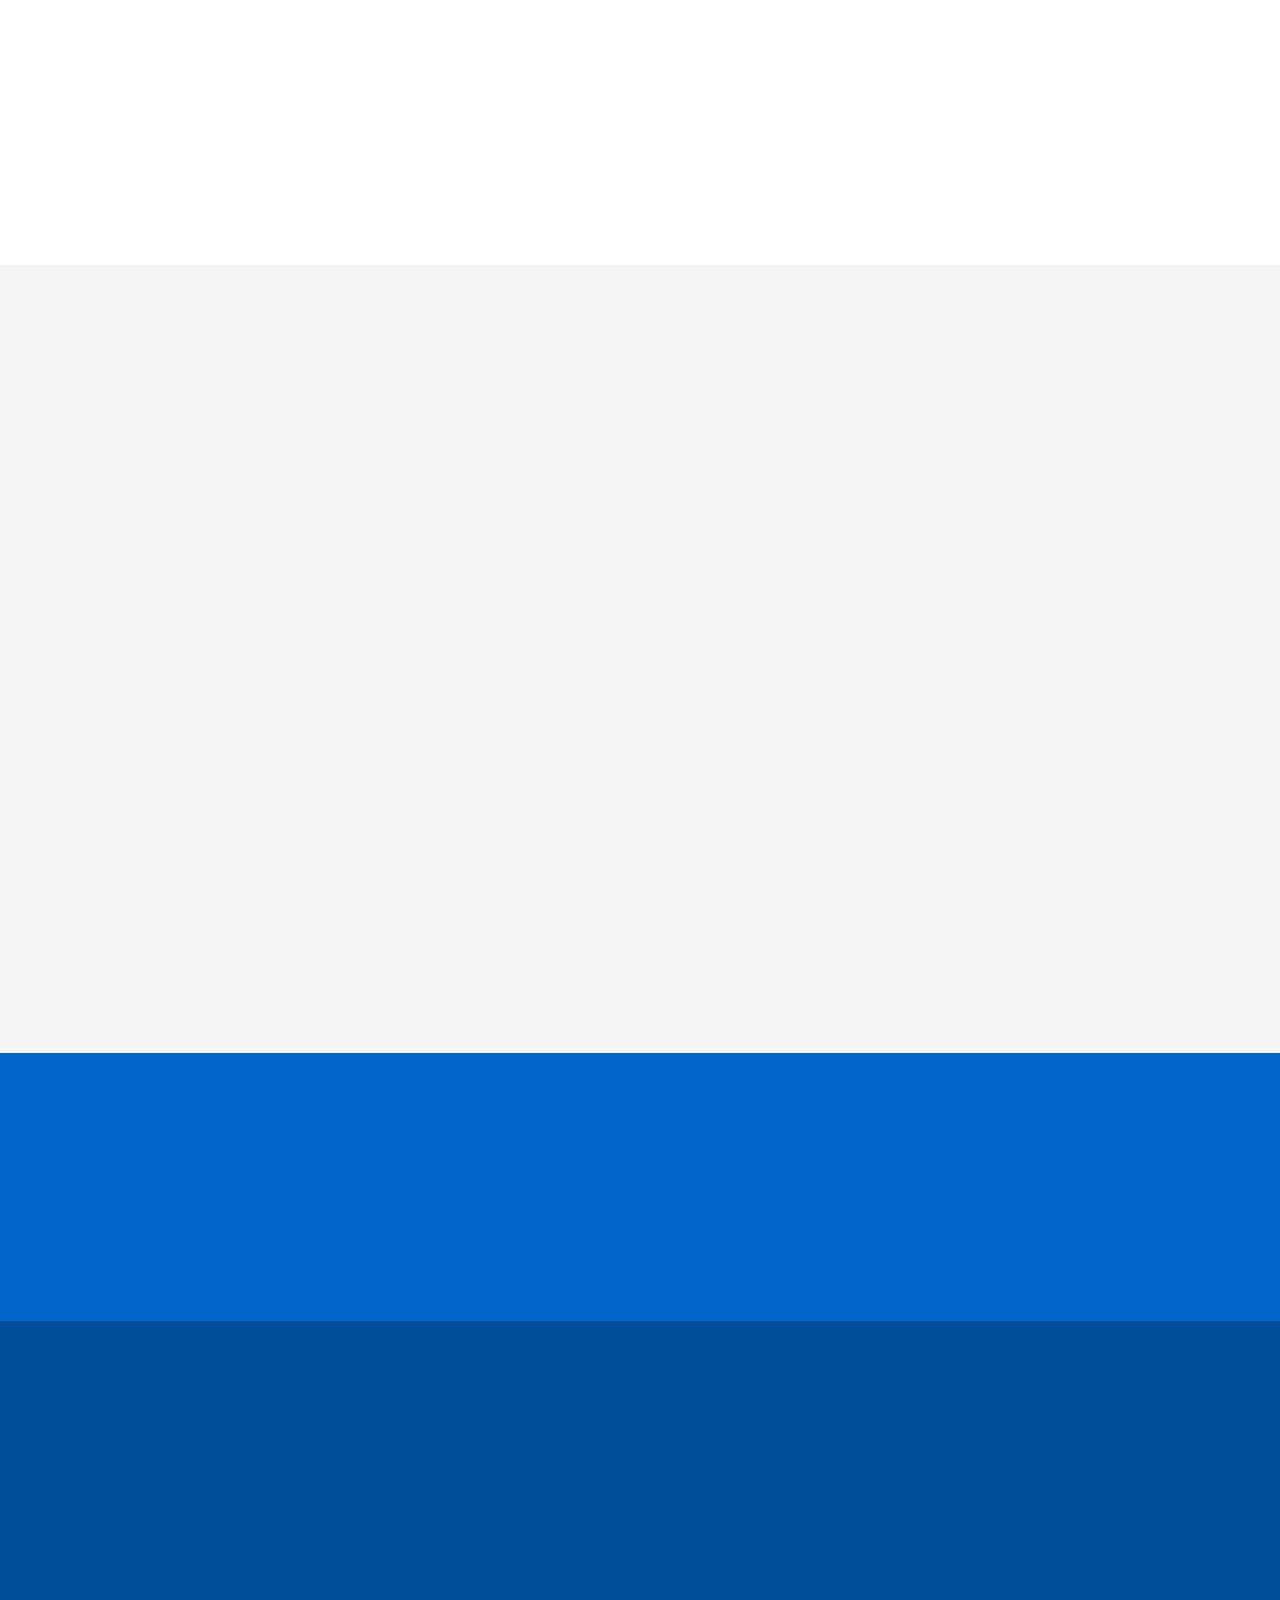
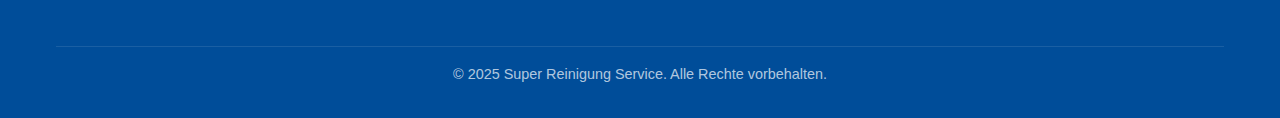
<file: pages/ueber-uns.html>
<!DOCTYPE html>
<html lang="de">
<head>
    <meta charset="UTF-8">
    <meta name="viewport" content="width=device-width, initial-scale=1.0">
    <title>Über uns - Super Reinigung Service</title>
    <meta name="description" content="Lernen Sie unser erfahrenes Team bei Super Reinigung Service kennen. Wir bieten professionelle Reinigungs- und Gartenpflegedienste.">
    
    <!-- CSS-Dateien -->
    <link rel="stylesheet" href="../css/normalize.css">
    <link rel="stylesheet" href="../css/style.css">
    <link rel="stylesheet" href="../css/responsive.css">
    <link rel="stylesheet" href="../css/animations.css"> <!-- Animations Stile -->
    
    <!-- AOS CSS -->
    <link rel="stylesheet" href="https://cdn.jsdelivr.net/npm/aos@2.3.4/dist/aos.css">
    
    <!-- Font Awesome für Icons -->
    <link rel="stylesheet" href="https://cdnjs.cloudflare.com/ajax/libs/font-awesome/6.4.0/css/all.min.css">
    
    <!-- Favicon -->
    <link rel="icon" type="image/png" href="../images/Suchleiste%20Logo.png">
</head>
<body>
    <!-- Header-Bereich mit Logo und Navigation -->
    <header id="main-header">
        <div class="container">
            <div class="logo">
                <a href="../index.html">
                    <img src="../images/Logo.svg" alt="Super Reinigung Service Logo" class="logo-image">
                </a>
            </div>
            
            <!-- Mobile Menu Toggle Button -->
            <div class="mobile-menu-toggle" id="mobile-menu-toggle">
                <span class="bar"></span>
                <span class="bar"></span>
                <span class="bar"></span>
            </div>
            
            <!-- Hauptnavigation -->
            <nav id="main-nav">
                <ul>
                    <li><a href="../index.html">Startseite</a></li>
                    <li><a href="leistungen.html">Leistungen</a></li>
                    <li class="active"><a href="ueber-uns.html">Über uns</a></li>
                    <li><a href="kontakt.html">Kontakt</a></li>
                </ul>
            </nav>
        </div>
    </header>
    
    <!-- Seitenüberschrift -->
    <section id="page-header">
        <div class="container">
            <h1 data-aos="fade-up">Über uns</h1>
            <p data-aos="fade-up" data-aos-delay="100">Erfahren Sie mehr über Super Reinigung Service</p>
        </div>
    </section>
    
    <!-- Unsere Geschichte -->
    <section id="our-story" class="about-section">
        <div class="container">
            <div class="section-header" data-aos="fade-up">
                <i class="fas fa-book-open section-icon"></i>
                <h2>Unsere Geschichte</h2>
                <p>Der Weg zu einem führenden Reinigungsunternehmen</p>
            </div>
            
            <div class="story-content" data-aos="fade-up" data-aos-delay="100">
                <p>Super Reinigung Service (SRS) wurde mit einer klaren Vision gegründet: Erstklassige Reinigungs- und Gartenpflegedienste zu fairen Preisen anzubieten.</p>
                
                <p>Über die Jahre haben wir unser Leistungsspektrum erweitert, um den vielfältigen Bedürfnissen unserer Kunden gerecht zu werden - von der klassischen Gebäudereinigung über professionelle Gartenpflege bis hin zu Spezialdienstleistungen wie Entrümpelung und Umzugsservice.</p>
                
                <p>Trotz unseres Wachstums bleiben wir unseren Grundwerten treu: Qualität, Zuverlässigkeit und Kundenzufriedenheit stehen bei jedem Auftrag im Mittelpunkt unserer Arbeit.</p>
            </div>
        </div>
    </section>
    
    <!-- Unsere Mission & Werte -->
    <section id="mission-values" class="about-section">
        <div class="container">
            <div class="section-header" data-aos="fade-up">
                <i class="fas fa-bullseye section-icon"></i>
                <h2>Unsere Mission & Werte</h2>
                <p>Wofür wir stehen und woran wir glauben</p>
            </div>
            
            <div class="values-grid">
                <div class="value-item" data-aos="fade-up" data-aos-delay="100">
                    <div class="value-icon">
                        <i class="fas fa-medal"></i>
                    </div>
                    <h3>Qualität</h3>
                    <p>Wir streben stets nach herausragender Qualität bei allen unseren Dienstleistungen.</p>
                </div>
                
                <div class="value-item" data-aos="fade-up" data-aos-delay="150">
                    <div class="value-icon">
                        <i class="fas fa-handshake"></i>
                    </div>
                    <h3>Integrität</h3>
                    <p>Ehrlichkeit und Transparenz prägen unsere Geschäftsbeziehungen.</p>
                </div>
                
                <div class="value-item" data-aos="fade-up" data-aos-delay="200">
                    <div class="value-icon">
                        <i class="fas fa-heart"></i>
                    </div>
                    <h3>Kundenzufriedenheit</h3>
                    <p>Die Zufriedenheit unserer Kunden steht im Mittelpunkt unserer Arbeit.</p>
                </div>
                
                <div class="value-item" data-aos="fade-up" data-aos-delay="250">
                    <div class="value-icon">
                        <i class="fas fa-leaf"></i>
                    </div>
                    <h3>Nachhaltigkeit</h3>
                    <p>Wir setzen auf umweltfreundliche Reinigungsmethoden und Materialien.</p>
                </div>
                
                <div class="value-item" data-aos="fade-up" data-aos-delay="300">
                    <div class="value-icon">
                        <i class="fas fa-clock"></i>
                    </div>
                    <h3>Zuverlässigkeit</h3>
                    <p>Wir halten unsere Versprechen und sind pünktlich und zuverlässig.</p>
                </div>
                
                <div class="value-item" data-aos="fade-up" data-aos-delay="350">
                    <div class="value-icon">
                        <i class="fas fa-users"></i>
                    </div>
                    <h3>Teamwork</h3>
                    <p>Wir arbeiten gemeinsam als Team, um bestmögliche Ergebnisse zu erzielen.</p>
                </div>
            </div>
        </div>
    </section>
    
    <!-- Warum uns wählen -->
    <section id="why-choose-us-section" class="about-section">
        <div class="container">
            <div class="section-header" data-aos="fade-up">
                <i class="fas fa-check-circle section-icon"></i>
                <h2>Warum Sie uns wählen sollten</h2>
                <p>Die Vorteile einer Zusammenarbeit mit Super Reinigung Service</p>
            </div>
            
            <div class="why-choose-content centered-content">
                <div class="why-choose-list">
                    <div class="why-choose-item" data-aos="fade-up-right" data-aos-delay="100">
                        <i class="fas fa-check"></i>
                        <div class="why-choose-text">
                            <h3>Erfahrung und Expertise</h3>
                            <p>Jahre der Erfahrung in der Reinigungs- und Gartenpflegebranche.</p>
                        </div>
                    </div>
                    
                    <div class="why-choose-item" data-aos="fade-up-right" data-aos-delay="150">
                        <i class="fas fa-check"></i>
                        <div class="why-choose-text">
                            <h3>Qualifiziertes Personal</h3>
                            <p>Unser Team besteht aus geschulten und erfahrenen Fachkräften.</p>
                        </div>
                    </div>
                    
                    <div class="why-choose-item" data-aos="fade-up-right" data-aos-delay="200">
                        <i class="fas fa-check"></i>
                        <div class="why-choose-text">
                            <h3>Maßgeschneiderte Lösungen</h3>
                            <p>Wir bieten individuelle Lösungen für Ihre spezifischen Anforderungen.</p>
                        </div>
                    </div>
                    
                    <div class="why-choose-item" data-aos="fade-up-right" data-aos-delay="250">
                        <i class="fas fa-check"></i>
                        <div class="why-choose-text">
                            <h3>Transparente Preisgestaltung</h3>
                            <p>Faire und transparente Preise ohne versteckte Kosten.</p>
                        </div>
                    </div>
                    
                    <div class="why-choose-item" data-aos="fade-up-right" data-aos-delay="300">
                        <i class="fas fa-check"></i>
                        <div class="why-choose-text">
                            <h3>Flexibilität</h3>
                            <p>Wir passen uns Ihren Zeitplänen und Bedürfnissen an.</p>
                        </div>
                    </div>
                </div>
            </div>
        </div>
    </section>
    
    <!-- Call-to-Action-Bereich -->
    <section id="cta">
        <div class="container" data-aos="zoom-in">
            <h2>Bereit, mit uns zusammenzuarbeiten?</h2>
            <p>Kontaktieren Sie uns noch heute für ein unverbindliches Gespräch oder ein kostenfreies Angebot.</p>
            <a href="kontakt.html" class="btn btn-primary btn-large">Jetzt Kontakt aufnehmen</a>
        </div>
    </section>
    
    <!-- Footer-Bereich -->
    <footer id="main-footer">
        <div class="container">
            <div class="footer-columns">
                <div class="footer-column" data-aos="fade-up" data-aos-delay="100">
                    <div class="footer-logo">
                        <img src="../images/Logo.svg" alt="Super Reinigung Service Logo" class="footer-logo-image">
                    </div>
                    <p>Professionelle Reinigungs- und Gartenpflegedienste für Privat- und Geschäftskunden.</p>
                </div>
                
                <div class="footer-column" data-aos="fade-up" data-aos-delay="200">
                    <h4>Kontakt</h4>
                    <ul class="contact-info">
                        <li><i class="fas fa-phone"></i> <a href="tel:017622550216">0176 2255 0216</a></li>
                        <li><i class="fas fa-phone"></i> <a href="tel:01632137709">0163 2137 709</a></li>
                        <li><i class="fas fa-envelope"></i> <a href="mailto:nur.moho@outlook.de">nur.moho@outlook.de</a></li>
                    </ul>
                </div>
                
                <div class="footer-column" data-aos="fade-up" data-aos-delay="300">
                    <h4>Schnelllinks</h4>
                    <ul class="footer-links">
                        <li><a href="../index.html">Startseite</a></li>
                        <li><a href="leistungen.html">Leistungen</a></li>
                        <li><a href="ueber-uns.html">Über uns</a></li>
                        <li><a href="kontakt.html">Kontakt</a></li>
                        <li><a href="impressum.html">Impressum</a></li>
                        <li><a href="datenschutz.html">Datenschutz</a></li>
                    </ul>
                </div>
            </div>
            
            <div class="footer-bottom">
                <p>&copy; 2025 Super Reinigung Service. Alle Rechte vorbehalten.</p>
            </div>
        </div>
    </footer>
    
    <!-- JavaScript-Dateien -->
    <script src="https://cdn.jsdelivr.net/npm/aos@2.3.4/dist/aos.js"></script>
    <script src="../js/main.js"></script>
    <script src="../js/animations.js"></script>
</body>
</html>
</file>
<file: css/style.css>
/* ===========================================
   Hauptstilzeit für Super Reinigung Service
   =========================================== */

/* --------------------------------------
   Grundlegende Stile und Typografie
   -------------------------------------- */

/* Variablen für Farben und häufig verwendete Werte */
:root {
    /* Hauptfarbschema */
    --primary-color: #0066cc; /* Hauptblau aus dem Logo */
    --secondary-color: #f8b500; /* Goldakzente */
    --dark-blue: #004d99;
    --light-blue: #e6f2ff;
    --dark-gray: #333333;
    --medium-gray: #666666;
    --light-gray: #f5f5f5;
    --white: #ffffff;
    
    /* Abstände */
    --spacing-xs: 0.25rem;
    --spacing-sm: 0.5rem;
    --spacing-md: 1rem;
    --spacing-lg: 2rem;
    --spacing-xl: 3rem;
    
    /* Schatten */
    --box-shadow: 0 2px 10px rgba(0, 0, 0, 0.1);
    --hover-shadow: 0 5px 15px rgba(0, 0, 0, 0.2);
    
    /* Übergänge */
    --transition: all 0.3s ease;
    
    /* Randradius */
    --border-radius: 4px;
    
    /* Container-Maximalbreite */
    --container-max-width: 1200px;
}

/* Box-Sizing für alle Elemente */
*, *::before, *::after {
    box-sizing: border-box;
}

/* Grundlegende HTML- und Body-Stile */
html {
    font-size: 16px;
    scroll-behavior: smooth;
}

body {
    font-family: 'Open Sans', Arial, sans-serif;
    line-height: 1.6;
    color: var(--dark-gray);
    background-color: var(--white);
    min-height: 100vh;
    display: flex;
    flex-direction: column;
}

/* Für den Footer, der am unteren Bildschirmrand bleibt */
main {
    flex: 1 0 auto;
}

footer {
    flex-shrink: 0;
}

/* Container für den Inhalt */
.container {
    width: 100%;
    max-width: var(--container-max-width);
    margin: 0 auto;
    padding: 0 var(--spacing-md);
}

/* Typografie */
h1, h2, h3, h4, h5, h6 {
    font-family: 'Roboto', Arial, sans-serif;
    margin-top: 0;
    line-height: 1.2;
    color: var(--dark-blue);
    font-weight: 700;
}

h1 {
    font-size: 2.5rem;
    margin-bottom: var(--spacing-lg);
}

h2 {
    font-size: 2rem;
    margin-bottom: var(--spacing-md);
}

h3 {
    font-size: 1.5rem;
    margin-bottom: var(--spacing-sm);
}

h4 {
    font-size: 1.25rem;
    margin-bottom: var(--spacing-sm);
}

p {
    margin-top: 0;
    margin-bottom: var(--spacing-md);
}

a {
    color: var(--primary-color);
    text-decoration: none;
    transition: var(--transition);
}

a:hover {
    color: var(--dark-blue);
}

ul {
    padding-left: var(--spacing-lg);
}

/* Buttons */
.btn {
    display: inline-block;
    padding: 0.75rem 1.5rem;
    font-weight: 600;
    text-align: center;
    text-decoration: none;
    border-radius: var(--border-radius);
    cursor: pointer;
    transition: var(--transition);
    border: none;
}

.btn-primary {
    background-color: var(--primary-color);
    color: var(--white);
}

.btn-primary:hover {
    background-color: var(--dark-blue);
    color: var(--white);
    transform: translateY(-2px);
    box-shadow: var(--hover-shadow);
}

.btn-secondary {
    background-color: var(--white);
    color: var(--primary-color);
    border: 1px solid var(--primary-color);
}

.btn-secondary:hover {
    background-color: var(--light-blue);
    color: var(--primary-color);
    transform: translateY(-2px);
    box-shadow: var(--hover-shadow);
}

.btn-large {
    padding: 1rem 2rem;
    font-size: 1.1rem;
}

/* Abschnitte */
section {
    padding: var(--spacing-xl) 0;
}

.section-header {
    text-align: center;
    margin-bottom: var(--spacing-xl);
}

.section-icon {
    font-size: 2.5rem;
    color: var(--primary-color);
    margin-bottom: var(--spacing-sm);
}

/* --------------------------------------
   Header-Bereich und Navigation
   -------------------------------------- */
#main-header {
    background-color: var(--white);
    box-shadow: var(--box-shadow);
    padding: var(--spacing-sm) 0;
    position: sticky;
    top: 0;
    z-index: 1000;
}

.logo {
    display: flex;
    align-items: center;
    font-weight: 700;
}

.logo a {
    display: flex;
    align-items: center;
    color: var(--primary-color);
    text-decoration: none;
    padding: 5px 0;
}

.logo-image {
    max-height: 60px;
    width: auto;
    display: block;
}

.logo-text {
    font-size: 2rem;
    line-height: 1;
}

.logo-subtext {
    font-size: 0.9rem;
    color: var(--medium-gray);
}

#main-header .container {
    display: flex;
    justify-content: space-between;
    align-items: center;
}

#main-nav ul {
    display: flex;
    list-style: none;
    margin: 0;
    padding: 0;
}

#main-nav ul li {
    margin-left: var(--spacing-lg);
}

#main-nav ul li a {
    color: var(--dark-gray);
    font-weight: 600;
    text-decoration: none;
    position: relative;
    padding: var(--spacing-xs) 0;
}

#main-nav ul li a::after {
    content: '';
    position: absolute;
    bottom: 0;
    left: 0;
    width: 0;
    height: 2px;
    background-color: var(--primary-color);
    transition: var(--transition);
}

#main-nav ul li a:hover::after, 
#main-nav ul li.active a::after {
    width: 100%;
}

#main-nav ul li.active a {
    color: var(--primary-color);
}

.mobile-menu-toggle {
    display: none;
    flex-direction: column;
    cursor: pointer;
}

.bar {
    width: 25px;
    height: 3px;
    background-color: var(--dark-gray);
    margin: 3px 0;
    transition: var(--transition);
}

/* --------------------------------------
   Hero-Bereich (Startseite)
   -------------------------------------- */
#hero {
    background-color: var(--light-blue);
    background-image: linear-gradient(rgba(0, 0, 0, 0.65), rgba(0, 0, 0, 0.65)), url('../images/hero-bg.jpg');
    background-size: cover;
    background-position: center;
    color: var(--white);
    text-align: center;
    padding: var(--spacing-xl) 0;
    position: relative;
    min-height: 400px;
    display: flex;
    align-items: center;
}

#hero::before {
    content: '';
    position: absolute;
    top: 0;
    left: 0;
    width: 100%;
    height: 100%;
    z-index: 1;
}

#hero .container {
    position: relative;
    z-index: 2;
}

.hero-content {
    max-width: 800px;
    margin: 0 auto;
    padding: var(--spacing-xl) 0;
}

#hero h1 {
    font-size: 3rem;
    margin-bottom: var(--spacing-md);
    color: var(--white);
}

#hero p {
    font-size: 1.2rem;
    margin-bottom: var(--spacing-lg);
}

.hero-buttons {
    display: flex;
    justify-content: center;
    gap: var(--spacing-md);
}

/* --------------------------------------
   Dienstleistungsübersicht (Startseite)
   -------------------------------------- */
#services-overview {
    background-color: var(--white);
}

.services-grid {
    display: grid;
    grid-template-columns: repeat(auto-fit, minmax(300px, 1fr));
    gap: var(--spacing-lg);
}

.service-category {
    background-color: var(--light-gray);
    border-radius: var(--border-radius);
    padding: var(--spacing-lg);
    box-shadow: var(--box-shadow);
    transition: var(--transition);
}

.service-category:hover {
    transform: translateY(-5px);
    box-shadow: var(--hover-shadow);
}

.service-category-header {
    display: flex;
    flex-direction: column;
    align-items: center;
    margin-bottom: var(--spacing-md);
}

.service-category-header i {
    font-size: 2.5rem;
    color: var(--primary-color);
    margin-bottom: var(--spacing-xs);
}

.service-list {
    list-style: none;
    padding: 0;
    margin-bottom: var(--spacing-lg);
}

.service-list li {
    padding: var(--spacing-xs) 0;
    border-bottom: 1px solid rgba(0, 0, 0, 0.1);
    position: relative;
    padding-left: 25px;
}

.service-list li::before {
    content: '\f00c';
    font-family: 'Font Awesome 5 Free';
    font-weight: 900;
    position: absolute;
    left: 0;
    color: var(--primary-color);
}

.more-link {
    display: inline-block;
    font-weight: 600;
    color: var(--primary-color);
    text-decoration: none;
}

.more-link:hover {
    color: var(--dark-blue);
}

/* --------------------------------------
   Features/Warum uns wählen (Startseite)
   -------------------------------------- */
#why-choose-us {
    background-color: var(--light-gray);
}

.features-grid {
    display: grid;
    grid-template-columns: repeat(auto-fit, minmax(250px, 1fr));
    gap: var(--spacing-lg);
}

.feature {
    background-color: var(--white);
    padding: var(--spacing-lg);
    border-radius: var(--border-radius);
    text-align: center;
    box-shadow: var(--box-shadow);
    transition: var(--transition);
}

.feature:hover {
    transform: translateY(-5px);
    box-shadow: var(--hover-shadow);
}

.feature-icon {
    width: 80px;
    height: 80px;
    background-color: var(--light-blue);
    border-radius: 50%;
    display: flex;
    align-items: center;
    justify-content: center;
    margin: 0 auto var(--spacing-md);
}

.feature-icon i {
    font-size: 2rem;
    color: var(--primary-color);
}

/* --------------------------------------
   Call-to-Action-Bereich
   -------------------------------------- */
#cta {
    background-color: var(--primary-color);
    color: var(--white);
    text-align: center;
}

#cta h2 {
    color: var(--white);
    margin-bottom: var(--spacing-sm);
}

#cta p {
    max-width: 700px;
    margin: 0 auto var(--spacing-lg);
}

#cta .btn-primary {
    background-color: var(--white);
    color: var(--primary-color);
}

#cta .btn-primary:hover {
    background-color: var(--light-blue);
    color: var(--primary-color);
}

/* --------------------------------------
   Footer-Bereich
   -------------------------------------- */
#main-footer {
    background-color: var(--dark-blue);
    color: var(--white);
    padding: var(--spacing-xl) 0 var(--spacing-md);
}

.footer-columns {
    display: grid;
    grid-template-columns: repeat(auto-fit, minmax(250px, 1fr));
    gap: var(--spacing-lg);
    margin-bottom: var(--spacing-lg);
}

.footer-logo {
    margin-bottom: var(--spacing-sm);
}

.footer-logo-image {
    max-height: 45px;
    width: auto;
    display: block;
    margin-bottom: var(--spacing-sm);
}

.footer-logo .logo-text {
    color: var(--white);
}

.footer-logo .logo-subtext {
    color: rgba(255, 255, 255, 0.7);
}

#main-footer h4 {
    color: var(--white);
    margin-bottom: var(--spacing-md);
    position: relative;
    padding-bottom: var(--spacing-xs);
}

#main-footer h4::after {
    content: '';
    position: absolute;
    bottom: 0;
    left: 0;
    width: 50px;
    height: 2px;
    background-color: var(--secondary-color);
}

.contact-info, .footer-links {
    list-style: none;
    padding: 0;
    margin: 0;
}

.contact-info li, .footer-links li {
    margin-bottom: var(--spacing-sm);
    display: flex;
    align-items: center;
}

.contact-info li i {
    margin-right: var(--spacing-sm);
    color: var(--secondary-color);
}

.footer-links a {
    color: rgba(255, 255, 255, 0.7);
}

.footer-links a:hover {
    color: var(--white);
}

.footer-bottom {
    border-top: 1px solid rgba(255, 255, 255, 0.1);
    padding-top: var(--spacing-md);
    text-align: center;
    font-size: 0.9rem;
    color: rgba(255, 255, 255, 0.7);
}

/* --------------------------------------
   Seitenüberschrift (Unterseiten)
   -------------------------------------- */
#page-header {
    background: linear-gradient(135deg, #1a75d2 0%, #004080 100%);
    text-align: center;
    padding: var(--spacing-xl) 0;
    position: relative;
    box-shadow: inset 0 -5px 10px rgba(0, 0, 0, 0.08);
    overflow: hidden;
}

#page-header::before {
    content: '';
    position: absolute;
    top: -50px;
    right: -50px;
    width: 200px;
    height: 200px;
    border-radius: 50%;
    background: rgba(255, 255, 255, 0.15);
    z-index: 1;
}

#page-header::after {
    content: '';
    position: absolute;
    bottom: -30px;
    left: -30px;
    width: 150px;
    height: 150px;
    border-radius: 50%;
    background: rgba(255, 255, 255, 0.12);
    z-index: 1;
}

#page-header .container {
    position: relative;
    z-index: 2;
    padding: var(--spacing-lg) 0;
}

#page-header h1 {
    margin-bottom: var(--spacing-sm);
    color: var(--white);
    font-size: 2.8rem;
    text-shadow: 0 2px 4px rgba(0, 0, 0, 0.1);
    position: relative;
    display: inline-block;
}

#page-header h1::after {
    content: '';
    position: absolute;
    bottom: -10px;
    left: 50%;
    transform: translateX(-50%);
    width: 80px;
    height: 3px;
    background-color: #ffb918;
}

#page-header p {
    color: rgba(255, 255, 255, 0.95);
    max-width: 700px;
    margin: var(--spacing-md) auto 0;
    font-size: 1.1rem;
    line-height: 1.7;
}

/* --------------------------------------
   Service-Sektionen (Leistungsseite)
   -------------------------------------- */
.service-section {
    padding: var(--spacing-xl) 0;
}

.service-section:nth-child(odd) {
    background-color: var(--light-gray);
}

.services-grid {
    display: grid;
    grid-template-columns: repeat(auto-fit, minmax(300px, 1fr));
    gap: var(--spacing-lg);
}

/* Special services grid - 2x2 layout */
.special-services-grid {
    display: grid;
    grid-template-columns: repeat(2, 1fr);
    grid-template-rows: repeat(2, auto);
    gap: var(--spacing-lg);
    margin-top: var(--spacing-lg);
}

/* Responsive layout for special services */
@media (max-width: 768px) {
    .special-services-grid {
        grid-template-columns: 1fr;
        grid-template-rows: auto;
    }
}

.services-grid .service-item, 
.special-services-grid .service-item {
    background-color: var(--white);
    border-radius: var(--border-radius);
    padding: var(--spacing-lg);
    box-shadow: var(--box-shadow);
    transition: var(--transition);
    display: flex;
    flex-direction: column;
    align-items: center;
    text-align: center;
}

.services-grid .service-item:hover,
.special-services-grid .service-item:hover {
    transform: translateY(-5px);
    box-shadow: var(--hover-shadow);
}

.service-icon {
    width: 70px;
    height: 70px;
    background-color: var(--light-blue);
    border-radius: 50%;
    display: flex;
    align-items: center;
    justify-content: center;
    margin-bottom: var(--spacing-md);
}

.service-icon i {
    font-size: 1.75rem;
    color: var(--primary-color);
}

/* Vorher-Nachher-Galerie */
.results-gallery {
    margin-top: var(--spacing-lg);
    text-align: center;
}

.gallery-grid {
    display: grid;
    grid-template-columns: repeat(auto-fit, minmax(300px, 1fr));
    gap: var(--spacing-md);
    margin-top: var(--spacing-md);
    justify-items: center;
}

.gallery-item {
    background-color: var(--white);
    border-radius: var(--border-radius);
    overflow: hidden;
    box-shadow: var(--box-shadow);
    width: 100%;
    max-width: 300px;
}

.gallery-item-inner {
    position: relative;
    overflow: hidden;
    border-radius: var(--border-radius);
    box-shadow: var(--box-shadow);
}

.before-after-container {
    display: flex;
    width: 100%;
}

.result-container {
    width: 100%;
    max-width: 300px;
    margin: 0 auto;
    border-radius: var(--border-radius);
    overflow: hidden;
    position: relative;
    padding-top: 75%; /* 4:3 aspect ratio */
}

.result-container img {
    width: 100%;
    height: 100%;
    display: block;
    transition: transform 0.3s ease;
    position: absolute;
    top: 0;
    left: 0;
    object-fit: cover;
    object-position: center;
}

.result-container img:hover {
    transform: scale(1.02); /* Noch kleinere Vergrößerung beim Hover */
}

.before, .after {
    flex: 1;
    position: relative;
    height: 200px;
}

.before {
    background-color: #e0e0e0;
}

.after {
    background-color: var(--light-blue);
}

.label {
    position: absolute;
    top: 10px;
    left: 10px;
    background-color: rgba(0, 0, 0, 0.7);
    color: var(--white);
    padding: 5px 10px;
    border-radius: var(--border-radius);
    font-size: 0.8rem;
}

.gallery-caption {
    padding: var(--spacing-xs) var(--spacing-sm);
    font-weight: 600;
    font-size: 0.9rem;
}

/* --------------------------------------
   About Us Sektionen (Über-uns-Seite)
   -------------------------------------- */
.about-section {
    padding: var(--spacing-xl) 0;
}

.about-section:nth-child(odd) {
    background-color: var(--light-gray);
}

/* Zentrierter Inhalt ohne Bilder */
.centered-content {
    max-width: 800px;
    margin: 0 auto;
    text-align: center;
}

.about-content {
    margin-top: var(--spacing-lg);
}

.about-text p {
    margin-bottom: var(--spacing-md);
    line-height: 1.8;
}

/* Gestaltung für "Unsere Geschichte" Sektion */
.story-content {
    background-color: var(--white);
    border-radius: var(--border-radius);
    padding: var(--spacing-xl);
    box-shadow: var(--box-shadow);
    margin-top: var(--spacing-lg);
    max-width: 800px;
    margin-left: auto;
    margin-right: auto;
    text-align: left;
}

.story-content p {
    line-height: 1.8;
    margin-bottom: var(--spacing-md);
    color: var(--dark-gray);
}

.story-content p:last-child {
    margin-bottom: 0;
}

/* Style adjustment for the about section background */
#our-story.about-section {
    background-color: var(--light-gray);
    padding-bottom: var(--spacing-xl);
}

/* Werte-Grid mit verbesserter Textplatzierung */
.values-grid {
    display: grid;
    grid-template-columns: repeat(3, 1fr);
    grid-template-rows: repeat(2, auto);
    gap: var(--spacing-lg);
    margin-top: var(--spacing-lg);
}

.value-item {
    background-color: var(--white);
    border-radius: var(--border-radius);
    padding: var(--spacing-xl) var(--spacing-lg);
    box-shadow: var(--box-shadow);
    transition: var(--transition);
    text-align: center;
    display: flex;
    flex-direction: column;
    height: 100%;
    justify-content: flex-start;
    overflow: hidden;
}

.value-item:hover {
    transform: translateY(-5px);
    box-shadow: var(--hover-shadow);
}

/* Add media query to handle responsive layout for smaller screens */
@media (max-width: 768px) {
    .values-grid {
        grid-template-columns: repeat(2, 1fr);
        grid-template-rows: auto;
    }
}

@media (max-width: 480px) {
    .values-grid {
        grid-template-columns: 1fr;
    }
}

.value-icon {
    width: 80px;
    height: 80px;
    background-color: var(--light-blue);
    border-radius: 50%;
    display: flex;
    align-items: center;
    justify-content: center;
    margin: 0 auto var(--spacing-md);
    flex-shrink: 0;
}

.value-icon i {
    font-size: 1.75rem;
    color: var(--primary-color);
}

.value-item h3 {
    margin-bottom: var(--spacing-md);
    color: var(--primary-color);
    font-size: 1.4rem;
    white-space: normal;
    word-wrap: break-word;
    hyphens: auto;
}

.value-item p {
    margin-bottom: 0;
    flex-grow: 1;
    line-height: 1.7;
    font-size: 1rem;
    word-wrap: break-word;
    overflow-wrap: break-word;
}

/* Warum uns wählen Sektion (zentriert) */
.why-choose-content {
    margin-top: var(--spacing-lg);
}

.why-choose-list {
    display: flex;
    flex-direction: column;
    gap: var(--spacing-md);
    width: 100%;
}

.why-choose-item {
    display: flex;
    align-items: flex-start;
    background-color: var(--white);
    padding: var(--spacing-md) var(--spacing-lg);
    border-radius: var(--border-radius);
    box-shadow: var(--box-shadow);
    transition: var(--transition);
    text-align: left;
}

.why-choose-item:hover {
    transform: translateY(-5px);
    box-shadow: var(--hover-shadow);
}

.why-choose-item i {
    color: var(--primary-color);
    margin-right: var(--spacing-md);
    font-size: 1.2rem;
    margin-top: 4px;
}

.why-choose-text {
    flex: 1;
}

.why-choose-item h3 {
    margin-bottom: var(--spacing-xs);
    color: var(--dark-blue);
}

.why-choose-text p {
    margin-bottom: 0;
    color: var(--medium-gray);
}

/* --------------------------------------
   Kontaktseite
   -------------------------------------- */
.contact-container {
    display: grid;
    grid-template-columns: 1fr 2fr;
    gap: var(--spacing-lg);
}

.contact-info, .contact-form {
    background-color: var(--white);
    border-radius: var(--border-radius);
    padding: var(--spacing-lg);
    box-shadow: var(--box-shadow);
}

.contact-header, .form-header {
    text-align: center;
    margin-bottom: var(--spacing-lg);
}

.contact-details {
    list-style: none;
    padding: 0;
}

.contact-details li {
    display: flex;
    align-items: flex-start;
    margin-bottom: var(--spacing-lg);
}

.contact-details li i {
    font-size: 1.5rem;
    color: var(--primary-color);
    margin-right: var(--spacing-md);
    margin-top: 4px;
}

.contact-detail-content h3 {
    margin-bottom: var(--spacing-xs);
}

.contact-detail-content p {
    margin-bottom: var(--spacing-xs);
}

.social-links {
    margin-top: var(--spacing-lg);
}

.social-icons {
    display: flex;
    gap: var(--spacing-md);
    margin-top: var(--spacing-sm);
}

.social-icon {
    width: 40px;
    height: 40px;
    background-color: var(--light-blue);
    border-radius: 50%;
    display: flex;
    align-items: center;
    justify-content: center;
    color: var(--primary-color);
    transition: var(--transition);
}

.social-icon i {
    margin-right: 0;
}

.social-icon:hover {
    background-color: var(--primary-color);
    color: var(--white);
    transform: translateY(-2px);
}

/* Kontaktformular */
.form-group {
    margin-bottom: var(--spacing-md);
}

label {
    display: block;
    margin-bottom: var(--spacing-xs);
    font-weight: 600;
}

.required {
    color: #e74c3c;
}

input, select, textarea {
    width: 100%;
    padding: 0.75rem;
    border: 1px solid #ddd;
    border-radius: var(--border-radius);
    transition: var(--transition);
}

input:focus, select:focus, textarea:focus {
    border-color: var(--primary-color);
    outline: none;
    box-shadow: 0 0 0 2px rgba(0, 102, 204, 0.2);
}

.form-privacy {
    display: flex;
    align-items: flex-start;
}

.form-privacy input {
    width: auto;
    margin-right: var(--spacing-sm);
    margin-top: 4px;
}

.form-privacy label {
    font-weight: 400;
    font-size: 0.9rem;
}

.form-submit {
    text-align: center;
    margin-top: var(--spacing-lg);
}

/* FAQ-Bereich */
#faq-section {
    background-color: var(--light-gray);
}

.faq-container {
    max-width: 800px;
    margin: 0 auto;
}

.faq-item {
    background-color: var(--white);
    border-radius: var(--border-radius);
    margin-bottom: var(--spacing-md);
    box-shadow: var(--box-shadow);
    overflow: hidden;
}

.faq-question {
    padding: var(--spacing-md) var(--spacing-lg);
    cursor: pointer;
    display: flex;
    justify-content: space-between;
    align-items: center;
    position: relative;
}

.faq-question h3 {
    margin: 0;
    font-size: 1.1rem;
}

.faq-toggle i {
    transition: var(--transition);
}

.faq-answer {
    padding: 0 var(--spacing-lg);
    max-height: 0;
    overflow: hidden;
    transition: var(--transition);
}

.faq-item.active .faq-answer {
    padding: 0 var(--spacing-lg) var(--spacing-md);
    max-height: 500px;
}

.faq-item.active .faq-toggle i {
    transform: rotate(45deg);
}
</file>
<file: css/responsive.css>
/* ===========================================
   Responsive Stile für Super Reinigung Service
   =========================================== */

/* --------------------------------------
   Media Queries für kleinere Bildschirme
   -------------------------------------- */

/* Tablet (1024px und kleiner) */
@media (max-width: 1024px) {
    /* Container-Größe anpassen */
    .container {
        max-width: 95%;
    }
    
    /* Typografie für kleinere Bildschirme */
    h1 {
        font-size: 2.2rem;
    }
    
    h2 {
        font-size: 1.8rem;
    }
    
    h3 {
        font-size: 1.3rem;
    }
    
    /* Hero-Bereich auf Tablets */
    #hero h1 {
        font-size: 2.5rem;
    }
    
    /* Über uns Abschnitte anpassen */
    .about-content {
        grid-template-columns: 1fr;
    }
    
    .about-image {
        order: -1;
        margin-bottom: var(--spacing-lg);
    }
    
    .why-choose-content {
        grid-template-columns: 1fr;
    }
    
    .why-choose-image {
        display: none;
    }
}

/* Größere Mobilgeräte (768px und kleiner) */
@media (max-width: 768px) {
    /* Grundlegende Stile für mobile Ansicht */
    html {
        font-size: 15px;
    }
    
    /* Header und Navigation für mobile Ansicht */
    #main-header .container {
        flex-wrap: wrap;
    }
    
    .logo {
        margin-bottom: 0;
    }
    
    /* Mobiles Menü-Toggle anzeigen */
    .mobile-menu-toggle {
        display: flex;
    }
    
    /* Hauptnavigation für mobile Ansicht */
    #main-nav {
        width: 100%;
        height: 0;
        overflow: hidden;
        transition: var(--transition);
        opacity: 0;
    }
    
    #main-nav.active {
        height: auto;
        opacity: 1;
        margin-top: var(--spacing-md);
    }
    
    #main-nav ul {
        flex-direction: column;
        width: 100%;
        text-align: center;
    }
    
    #main-nav ul li {
        margin: 0;
        padding: var(--spacing-sm) 0;
        border-bottom: 1px solid rgba(0, 0, 0, 0.1);
    }
    
    #main-nav ul li:last-child {
        border-bottom: none;
    }
    
    /* Hero-Bereich auf Mobilgeräten */
    #hero h1 {
        font-size: 2rem;
    }
    
    #hero p {
        font-size: 1rem;
    }
    
    .hero-buttons {
        flex-direction: column;
        gap: var(--spacing-sm);
    }
    
    /* Dienstleistungsübersicht auf Mobilgeräten */
    .services-grid {
        grid-template-columns: 1fr;
    }
    
    /* Special services grid on mobile */
    .special-services-grid {
        grid-template-columns: 1fr;
    }
    
    /* Features-Grid auf Mobilgeräten */
    .features-grid {
        grid-template-columns: 1fr;
    }
    
    /* Team-Grid auf Mobilgeräten */
    .team-grid {
        grid-template-columns: 1fr;
    }
    
    /* Werte-Grid auf Mobilgeräten */
    .values-grid {
        grid-template-columns: repeat(2, 1fr);
        gap: var(--spacing-md);
    }
    
    .value-item {
        padding: var(--spacing-md);
    }
    
    .value-icon {
        width: 60px;
        height: 60px;
    }
    
    .value-icon i {
        font-size: 1.5rem;
    }
    
    .value-item h3 {
        font-size: 1.2rem;
        margin-bottom: var(--spacing-xs);
    }
    
    .value-item p {
        font-size: 0.95rem;
        line-height: 1.5;
    }
    
    /* Kontaktseite auf Mobilgeräten */
    .contact-container {
        grid-template-columns: 1fr;
    }
    
    .contact-info {
        order: 1;
        margin-top: var(--spacing-lg);
    }
    
    /* Footer auf Mobilgeräten */
    .footer-columns {
        grid-template-columns: 1fr;
    }
    
    /* Galerie auf Mobilgeräten */
    .gallery-grid {
        grid-template-columns: 1fr;
    }
    
    .result-container {
        max-width: 280px;
        padding-top: 70%;
    }
    
    .gallery-caption {
        font-size: 0.95rem;
        padding: var(--spacing-sm);
    }
}

/* Kleinere Mobilgeräte (480px und kleiner) */
@media (max-width: 480px) {
    /* Verringerte Größe für Mobilgeräte */
    h1 {
        font-size: 1.8rem;
    }
    
    h2 {
        font-size: 1.5rem;
    }
    
    h3 {
        font-size: 1.2rem;
    }
    
    /* Abschnittabstände für kleine Bildschirme */
    section {
        padding: var(--spacing-lg) 0;
    }
    
    /* Logo auf kleinen Mobilgeräten */
    .logo-text {
        font-size: 1.5rem;
    }
    
    .logo-subtext {
        font-size: 0.7rem;
    }
    
    /* Hero-Bereich auf kleinen Mobilgeräten */
    #hero h1 {
        font-size: 1.8rem;
    }
    
    /* FAQ auf kleinen Mobilgeräten */
    .faq-question h3 {
        font-size: 1rem;
    }
    
    .logo-image {
        max-height: 40px;
    }
    
    /* Noch kleinere Werte-Karten */
    .values-grid {
        grid-template-columns: 1fr;
    }
    
    .value-item {
        padding: var(--spacing-sm);
    }
    
    .value-icon {
        width: 50px;
        height: 50px;
        margin-bottom: var(--spacing-xs);
    }
    
    .value-icon i {
        font-size: 1.3rem;
    }
    
    .value-item h3 {
        margin-bottom: var(--spacing-xs);
        font-size: 1.15rem;
    }
    
    .value-item p {
        font-size: 0.9rem;
        line-height: 1.4;
    }
    
    /* Footer anpassen */
    .footer-columns {
        grid-template-columns: 1fr;
        gap: var(--spacing-md);
    }
    
    /* Page header anpassen */
    #page-header h1 {
        font-size: 2rem;
    }
    
    #page-header p {
        font-size: 0.95rem;
    }
    
    /* Dienstleistungsübersicht auf Mobilgeräten */
    .services-grid {
        grid-template-columns: 1fr;
    }
    
    /* Special services grid on mobile */
    .special-services-grid {
        grid-template-columns: 1fr;
    }
    
    /* Galerie auf Mobilgeräten */
    .gallery-grid {
        grid-template-columns: 1fr;
    }
    
    /* Kleinere Galerie für mobile Geräte */
    .result-container {
        max-width: 260px;
        padding-top: 70%;
    }
    
    .gallery-caption {
        font-size: 0.9rem;
        padding: var(--spacing-sm);
    }
    
    /* Vergrößertes Kontrollkästchen für die Datenschutzerklärung */
    .form-privacy input[type="checkbox"] {
        width: 26px;
        height: 26px;
        margin-right: var(--spacing-sm);
        margin-top: 2px;
    }
    
    .form-privacy label {
        font-size: 0.95rem;
        line-height: 1.5;
        padding-top: 4px;
    }
}

/* Orientierung: Landscape für Mobilgeräte */
@media (max-height: 500px) and (orientation: landscape) {
    /* Höhenanpassungen für landscape-Orientierung */
    #hero {
        padding: var(--spacing-lg) 0;
    }
    
    .hero-content {
        padding: var(--spacing-md) 0;
    }
    
    /* Navigationshöhe für landscape-Orientierung */
    #main-nav.active {
        max-height: 80vh;
        overflow-y: auto;
    }
}

/* --------------------------------------
   Print-Stile
   -------------------------------------- */
@media print {
    /* Druckstile - verstecken von nicht benötigten Elementen */
    #main-header, #cta, #main-footer, .mobile-menu-toggle, .hero-buttons {
        display: none;
    }
    
    /* Hintergrundfarben entfernen für Druckversion */
    body, section, .service-category, .feature, .contact-info, .contact-form, .faq-item {
        background-color: #fff !important;
        color: #000 !important;
        box-shadow: none !important;
    }
    
    /* Links für Druck formatieren */
    a {
        color: #000 !important;
        text-decoration: underline;
    }
    
    /* Container für Druck maximieren */
    .container {
        max-width: 100%;
        padding: 0;
    }
}
</file>
<file: css/animations.css>
/* Animations.css */
/* Enthält alle Animationsstile für die Super Reinigung Service Website */

/* Header-Animation beim Scrollen */
#main-header {
    transition: all 0.25s ease;
}

.header-scrolled {
    box-shadow: 0 2px 15px rgba(0, 0, 0, 0.1);
    padding: 10px 0;
    background-color: rgba(255, 255, 255, 0.97);
}

/* Logo-Hover-Animation */
.logo-image {
    transition: transform 0.25s ease;
}

.logo-hover {
    transform: scale(1.05);
}

/* Button-Hover-Animationen */
.btn {
    transition: all 0.25s ease;
    position: relative;
    overflow: hidden;
}

.btn:hover {
    transform: translateY(-3px);
    box-shadow: 0 5px 15px rgba(0, 0, 0, 0.1);
}

.btn::after {
    content: '';
    position: absolute;
    width: 100%;
    height: 100%;
    top: 0;
    left: 0;
    background-color: rgba(255, 255, 255, 0.1);
    transform: scaleX(0);
    transform-origin: right;
    transition: transform 0.25s ease;
    z-index: -1;
}

.btn:hover::after {
    transform: scaleX(1);
    transform-origin: left;
}

/* Service-Kategorie-Hover-Animation */
.service-category, .service-item, .feature, .value-item, .why-choose-item {
    transition: transform 0.25s ease, box-shadow 0.25s ease;
}

.service-category:hover, .service-item:hover, .feature:hover, .value-item:hover, .why-choose-item:hover {
    transform: translateY(-5px);
    box-shadow: 0 10px 20px rgba(0, 0, 0, 0.1);
}

/* Icon-Animation */
.service-icon i, .feature-icon i, .value-icon i, .section-icon, .fas.fa-check {
    transition: transform 0.25s ease, color 0.25s ease;
}

.service-category:hover .service-icon i,
.service-item:hover .service-icon i, 
.feature:hover .feature-icon i, 
.value-item:hover .value-icon i {
    transform: scale(1.2);
    color: #4CAF50; /* Grüne Farbe, passend zu einem Reinigungsservice */
}

/* Bild-Hover-Animation für Galerien */
.result-container {
    transition: transform 0.3s ease;
    overflow: hidden;
}

.result-container:hover {
    transform: scale(1.03);
}

.result-container img {
    transition: transform 0.3s ease;
}

.result-container:hover img {
    transform: scale(1.05);
}

/* Link-Hover-Animationen */
.more-link, .footer-links a, .contact-info a {
    position: relative;
    transition: color 0.25s ease;
}

.more-link::after, 
.footer-links a::after, 
.contact-info a::after {
    content: '';
    position: absolute;
    width: 100%;
    height: 2px;
    bottom: -2px;
    left: 0;
    background-color: currentColor;
    transform: scaleX(0);
    transform-origin: right;
    transition: transform 0.25s ease;
}

.more-link:hover::after, 
.footer-links a:hover::after, 
.contact-info a:hover::after {
    transform: scaleX(1);
    transform-origin: left;
}

/* Formular-Feld-Animation */
.form-group input, 
.form-group textarea {
    transition: border-color 0.25s ease, box-shadow 0.25s ease;
}

.form-group input:focus, 
.form-group textarea:focus {
    border-color: #4CAF50;
    box-shadow: 0 0 0 3px rgba(76, 175, 80, 0.2);
}

/* Spezifische Animationen für AOS (Animate On Scroll) */
[data-aos="fade-up-right"] {
    transform: translate3d(-50px, 50px, 0);
    opacity: 0;
    transition-property: transform, opacity;
}

[data-aos="fade-up-right"].aos-animate {
    transform: translate3d(0, 0, 0);
    opacity: 1;
}

[data-aos="fade-up-left"] {
    transform: translate3d(50px, 50px, 0);
    opacity: 0;
    transition-property: transform, opacity;
}

[data-aos="fade-up-left"].aos-animate {
    transform: translate3d(0, 0, 0);
    opacity: 1;
}

/* Animation für den Mobile-Menu-Toggle */
.mobile-menu-toggle .bar {
    transition: all 0.25s ease;
}

.mobile-menu-toggle:hover .bar:nth-child(1) {
    transform: translateY(-2px);
}

.mobile-menu-toggle:hover .bar:nth-child(3) {
    transform: translateY(2px);
}

/* Pulsierender CTA-Button */
@keyframes pulse {
    0% {
        box-shadow: 0 0 0 0 rgba(76, 175, 80, 0.5);
    }
    70% {
        box-shadow: 0 0 0 10px rgba(76, 175, 80, 0);
    }
    100% {
        box-shadow: 0 0 0 0 rgba(76, 175, 80, 0);
    }
}

.btn-primary.btn-large {
    animation: pulse 2s infinite;
}
</file>
